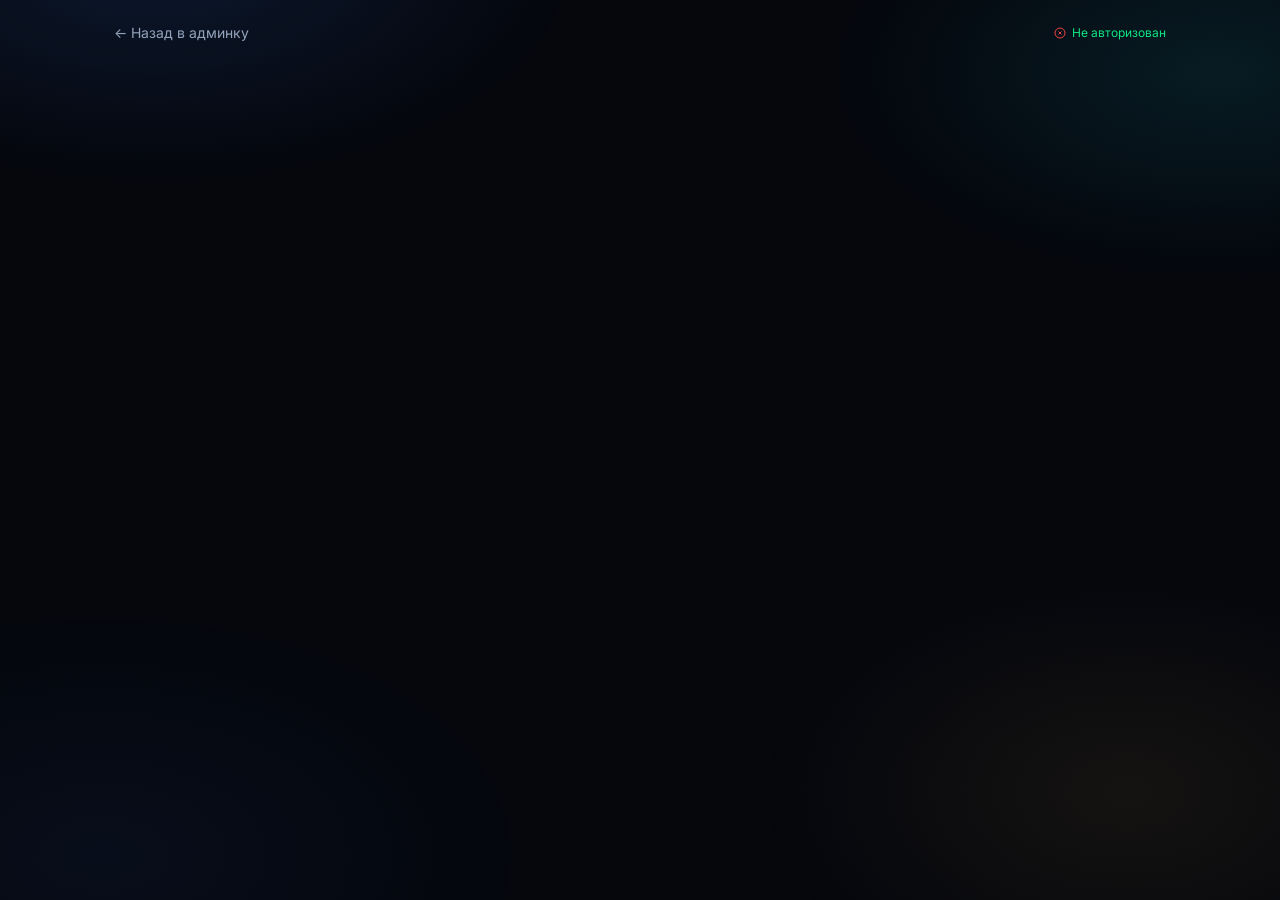
<file: admin-tickets.html>
<!DOCTYPE html>
<html lang="ru">
<head>
    <meta charset="UTF-8">
    <meta name="viewport" content="width=device-width, initial-scale=1.0">
    <title>Тикеты — Админка</title>
    <link rel="stylesheet" href="/css/style.css">
    <style>
        body { min-height: 100vh; background: var(--bg-primary); }
        .admin-panel { max-width: 1100px; margin: 0 auto; padding: 24px; position: relative; z-index: 1; }
        .admin-header { display: flex; align-items: center; justify-content: space-between; margin-bottom: 24px; flex-wrap: wrap; gap: 10px; }
        .admin-back { color: var(--text-secondary); text-decoration: none; font-size: 14px; transition: color 0.2s; display: flex; align-items: center; gap: 6px; }
        .admin-back:hover { color: var(--accent); }
        .admin-status { font-size: 12px; color: var(--success); display: flex; align-items: center; gap: 6px; }
        .ticket-filters { display: flex; gap: 6px; flex-wrap: wrap; margin-bottom: 16px; }
        .ticket-filter { padding: 6px 12px; font-size: 12px; font-weight: 600; color: var(--text-secondary); background: rgba(255,255,255,0.04); border: 1px solid var(--glass-border); border-radius: 999px; cursor: pointer; font-family: var(--font); transition: all 0.2s; }
        .ticket-filter:hover { border-color: var(--accent); }
        .ticket-filter.active { background: rgba(59,130,246,0.15); border-color: var(--accent); color: var(--accent); }
        .ticket-card { background: var(--bg-card); border: 1px solid var(--glass-border); border-radius: var(--radius-lg); padding: 16px; margin-bottom: 12px; cursor: pointer; transition: all 0.2s; }
        .ticket-card:hover { border-color: var(--accent); box-shadow: var(--shadow-md); transform: translateY(-1px); }
        .ticket-card-top { display: flex; align-items: center; gap: 10px; margin-bottom: 6px; flex-wrap: wrap; }
        .ticket-num { font-weight: 800; font-size: 15px; color: var(--accent); }
        .ticket-status { font-size: 11px; font-weight: 700; padding: 2px 8px; border-radius: 999px; }
        .status-open { background: rgba(59,130,246,0.15); color: #6AB0FF; }
        .status-answered { background: rgba(255,228,77,0.15); color: #FFE44D; }
        .status-closed { background: rgba(0,255,136,0.12); color: #00FF88; }
        .status-rejected { background: rgba(239,68,68,0.15); color: #EF4444; }
        .ticket-subject { font-size: 14px; font-weight: 600; color: var(--text-primary); margin-bottom: 4px; }
        .ticket-meta { font-size: 12px; color: var(--text-secondary); display: flex; gap: 14px; flex-wrap: wrap; }
        .ticket-empty { text-align: center; color: var(--text-muted); padding: 40px 0; font-size: 14px; }
        .modal-overlay { align-items: center; justify-content: center; }
        .modal-overlay > div { width: 100%; max-width: 620px; max-height: 85vh; overflow-y: auto; }
        .thread { display: flex; flex-direction: column; gap: 10px; margin: 14px 0; }
        .msg { padding: 10px 14px; border-radius: 14px; font-size: 13px; line-height: 1.5; max-width: 88%; white-space: pre-wrap; word-break: break-word; }
        .msg.user { background: rgba(59,130,246,0.12); border: 1px solid rgba(59,130,246,0.25); align-self: flex-end; }
        .msg.admin { background: rgba(0,255,136,0.08); border: 1px solid rgba(0,255,136,0.2); align-self: flex-start; }
        .msg .msg-meta { font-size: 10px; color: var(--text-muted); margin-top: 4px; text-align: right; }
        .msg-admin { color: #00FF88; font-weight: 700; font-size: 11px; margin-bottom: 4px; }
        .msg-user { color: #6AB0FF; font-weight: 700; font-size: 11px; margin-bottom: 4px; }
        .reply-row { display: flex; gap: 8px; flex-wrap: wrap; align-items: center; }
        @media (max-width: 640px) { .admin-panel { padding: 14px 12px; } .msg { max-width: 95%; } }
    </style>
</head>
<body>
<svg xmlns="http://www.w3.org/2000/svg" style="display:none">
  <symbol id="icon-check" viewBox="0 0 24 24" fill="none" stroke="#00FF88" stroke-width="2" stroke-linecap="round" stroke-linejoin="round"><polyline points="20 6 9 17 4 12"/></symbol>
  <symbol id="icon-ticket" viewBox="0 0 24 24" fill="none" stroke="#6AB0FF" stroke-width="1.5" stroke-linecap="round" stroke-linejoin="round"><path d="M2 9a3 3 0 0 1 0 6v2a2 2 0 0 0 2 2h16a2 2 0 0 0 2-2v-2a3 3 0 0 1 0-6V7a2 2 0 0 0-2-2H4a2 2 0 0 0-2 2z"/><path d="M13 5l-2 14"/></symbol>
  <symbol id="icon-send" viewBox="0 0 24 24" fill="none" stroke="#6AB0FF" stroke-width="1.5" stroke-linecap="round" stroke-linejoin="round"><line x1="22" y1="2" x2="11" y2="13"/><polygon points="22 2 15 22 11 13 2 9 22 2"/></symbol>
</svg>
<div id="toast-container" class="toast-container"></div>
<canvas id="particle-canvas" style="position:fixed;top:0;left:0;width:100%;height:100%;pointer-events:none;z-index:0;"></canvas>

<div class="admin-panel">
    <div class="admin-header">
        <a class="admin-back" href="/admin.html">← Назад в админку</a>
        <div style="display:flex;align-items:center;gap:12px;">
            <span class="admin-status" id="admin-status">Проверка доступа...</span>
        </div>
    </div>

    <div class="admin-section" id="admin-content" style="display:none;">
        <div class="admin-section-title"><svg class="icon" viewBox="0 0 24 24"><use href="#icon-ticket"/></svg> Тикеты поддержки</div>
        <div class="ticket-filters" id="ticket-filters"></div>
        <div id="tickets-list"><div class="ticket-empty">Загрузка...</div></div>
    </div>

    <div class="modal-overlay" id="ticket-modal" style="display:none;">
        <div class="chart-box">
            <div style="display:flex;justify-content:space-between;align-items:flex-start;gap:10px;">
                <div>
                    <div style="font-size:18px;font-weight:800;" id="m-num"></div>
                    <div style="font-size:12px;color:var(--text-secondary);margin-top:2px;" id="m-meta"></div>
                </div>
                <span class="ticket-status" id="m-status"></span>
            </div>
            <div style="font-size:14px;font-weight:600;color:var(--text-primary);margin-top:10px;" id="m-subject"></div>
            <div class="thread" id="m-thread"></div>
            <textarea class="admin-input" id="m-reply" rows="3" placeholder="Ответ пользователю..." style="width:100%;margin-bottom:10px;"></textarea>
            <div class="reply-row">
                <button class="admin-btn success" id="m-send">✉️ Ответить</button>
                <button class="admin-btn warning" id="m-close">Закрыть</button>
                <button class="admin-btn danger" id="m-reject">Отклонить</button>
                <button class="admin-btn" id="m-close-modal" style="margin-left:auto;">Закрыть</button>
            </div>
        </div>
    </div>
</div>

<script src="/js/api.js"></script>
<script>
function toast(msg, type='info') {
    const c = document.getElementById('toast-container');
    if (!c) return;
    const t = document.createElement('div');
    t.className = `toast ${type}`;
    t.innerHTML = `<span>${msg}</span>`;
    c.appendChild(t);
    setTimeout(() => { t.style.opacity='0'; setTimeout(()=>t.remove(),300); }, 3000);
}
function esc(s) {
    return String(s == null ? '' : s).replace(/&/g, '&amp;').replace(/</g, '&lt;').replace(/>/g, '&gt;').replace(/"/g, '&quot;');
}
function fmt(ts) {
    if (!ts) return '—';
    const d = new Date(ts * 1000);
    return d.toLocaleDateString('ru-RU') + ' ' + d.toLocaleTimeString('ru-RU', { hour: '2-digit', minute: '2-digit' });
}

let allTickets = [];
let statusFilter = 'all';
let categories = {};

function statusClass(s) { return 'status-' + s; }

function renderFilters() {
    const counts = { all: allTickets.length };
    allTickets.forEach(t => { counts[t.status] = (counts[t.status] || 0) + 1; });
    const order = ['all', 'open', 'answered', 'closed', 'rejected'];
    const labels = { all: 'Все', open: 'Открыт', answered: 'Отвечен', closed: 'Закрыт', rejected: 'Отклонён' };
    const el = document.getElementById('ticket-filters');
    el.innerHTML = order.map(f => `
        <button class="ticket-filter ${f === statusFilter ? 'active' : ''}" data-f="${f}">${labels[f]} (${counts[f] || 0})</button>
    `).join('');
    el.querySelectorAll('.ticket-filter').forEach(b => {
        b.onclick = () => { statusFilter = b.dataset.f; renderFilters(); renderList(); };
    });
}

function renderList() {
    const list = document.getElementById('tickets-list');
    const tickets = allTickets.filter(t => statusFilter === 'all' || t.status === statusFilter);
    if (!tickets.length) {
        list.innerHTML = '<div class="ticket-empty">Тикетов нет</div>';
        return;
    }
    list.innerHTML = tickets.map(t => `
        <div class="ticket-card" data-num="${t.number}">
            <div class="ticket-card-top">
                <span class="ticket-num">#${t.number}</span>
                <span class="ticket-status ${statusClass(t.status)}">${esc(t.status_label || t.status)}</span>
                <span style="font-size:11px;color:var(--text-muted);margin-left:auto;">${fmt(t.updated_at)}</span>
            </div>
            <div class="ticket-subject">${esc(t.subject || '')}</div>
            <div class="ticket-meta">
                <span>👤 ${esc(t.user_name || t.user_id)}</span>
                <span>📂 ${esc(t.category_label || '')}</span>
                <span>💬 ${(t.history || []).length} сообщений</span>
            </div>
        </div>
    `).join('');
    list.querySelectorAll('.ticket-card').forEach(c => {
        c.onclick = () => openTicket(parseInt(c.dataset.num));
    });
}

function renderThread(ticket) {
    const thread = document.getElementById('m-thread');
    const history = ticket.history || [];
    if (!history.length) {
        thread.innerHTML = '<div style="color:var(--text-muted);font-size:13px;">Сообщений нет</div>';
        return;
    }
    thread.innerHTML = history.map(m => {
        const isAdmin = m.actor === 'admin';
        return `
            <div class="msg ${isAdmin ? 'admin' : 'user'}">
                <div class="${isAdmin ? 'msg-admin' : 'msg-user'}">${isAdmin ? 'Администратор' : 'Пользователь'}</div>
                ${esc(m.text)}
                <div class="msg-meta">${fmt(m.at)}</div>
            </div>
        `;
    }).join('');
}

function openTicket(number) {
    const ticket = allTickets.find(t => t.number === number);
    if (!ticket) return;
    document.getElementById('m-num').textContent = 'Тикет #' + ticket.number;
    document.getElementById('m-meta').textContent =
        `${esc(ticket.user_name || ticket.user_id)} · ${esc(ticket.category_label || '')} · создан ${fmt(ticket.created_at)}`;
    const st = document.getElementById('m-status');
    st.className = 'ticket-status ' + statusClass(ticket.status);
    st.textContent = ticket.status_label || ticket.status;
    document.getElementById('m-subject').textContent = ticket.subject || '';
    renderThread(ticket);
    document.getElementById('m-reply').value = '';
    document.getElementById('ticket-modal').style.display = 'flex';
}

function closeModal() { document.getElementById('ticket-modal').style.display = 'none'; }

async function loadTickets() {
    const res = await API.post('/api/admin/tickets', { status: '' });
    if (res.error) { toast('Ошибка загрузки: ' + (res.error || 'неизвестно'), 'error'); return; }
    allTickets = res.tickets || [];
    categories = res.categories || {};
    renderFilters();
    renderList();
    const qs = new URLSearchParams(location.search).get('ticket');
    if (qs && allTickets.some(t => String(t.number) === qs)) openTicket(parseInt(qs));
}

async function init() {
    // Read token from URL if provided (passed from admin.html)
    const urlToken = new URLSearchParams(location.search).get('token');
    if (urlToken && !localStorage.getItem('session_token')) {
        localStorage.setItem('session_token', urlToken);
    }
    API.init();
    const token = API.getToken();
    if (!token) {
        document.getElementById('admin-status').innerHTML = '<svg class="icon" viewBox="0 0 24 24" fill="none" stroke="#EF4444" stroke-width="2"><circle cx="12" cy="12" r="10"/><line x1="15" y1="9" x2="9" y2="15"/><line x1="9" y1="9" x2="15" y2="15"/></svg> Не авторизован';
        return;
    }
    const check = await API.adminCheck();
    if (check.error || !check.is_admin) {
        document.getElementById('admin-status').innerHTML = '<svg class="icon" viewBox="0 0 24 24" fill="none" stroke="#EF4444" stroke-width="2"><circle cx="12" cy="12" r="10"/><line x1="15" y1="9" x2="9" y2="15"/><line x1="9" y1="9" x2="15" y2="15"/></svg> Доступ запрещён';
        return;
    }
    document.getElementById('admin-status').innerHTML = '<svg class="icon" viewBox="0 0 24 24"><use href="#icon-check"/></svg> Доступ разрешён';
    document.getElementById('admin-content').style.display = 'block';

    document.getElementById('m-send').onclick = async () => {
        const number = parseInt(document.getElementById('m-num').textContent.replace(/\D/g, ''));
        const message = document.getElementById('m-reply').value.trim();
        if (!message) { toast('Введите текст ответа', 'error'); return; }
        const res = await API.post('/api/admin/tickets_reply', { number, message });
        if (res.error) { toast('Ошибка: ' + res.error, 'error'); return; }
        toast('Ответ отправлен', 'success');
        await loadTickets();
        openTicket(number);
    };
    document.getElementById('m-close').onclick = async () => {
        const number = parseInt(document.getElementById('m-num').textContent.replace(/\D/g, ''));
        const res = await API.post('/api/admin/tickets_status', { number, status: 'closed' });
        if (res.error) { toast('Ошибка: ' + res.error, 'error'); return; }
        toast('Тикет закрыт', 'success');
        closeModal();
        await loadTickets();
    };
    document.getElementById('m-reject').onclick = async () => {
        const number = parseInt(document.getElementById('m-num').textContent.replace(/\D/g, ''));
        const res = await API.post('/api/admin/tickets_status', { number, status: 'rejected' });
        if (res.error) { toast('Ошибка: ' + res.error, 'error'); return; }
        toast('Тикет отклонён', 'success');
        closeModal();
        await loadTickets();
    };
    document.getElementById('m-close-modal').onclick = closeModal;
    document.getElementById('ticket-modal').addEventListener('click', (e) => {
        if (e.target === document.getElementById('ticket-modal')) closeModal();
    });

    await loadTickets();
}

document.addEventListener('DOMContentLoaded', init);
</script>
</body>
</html>
</file>
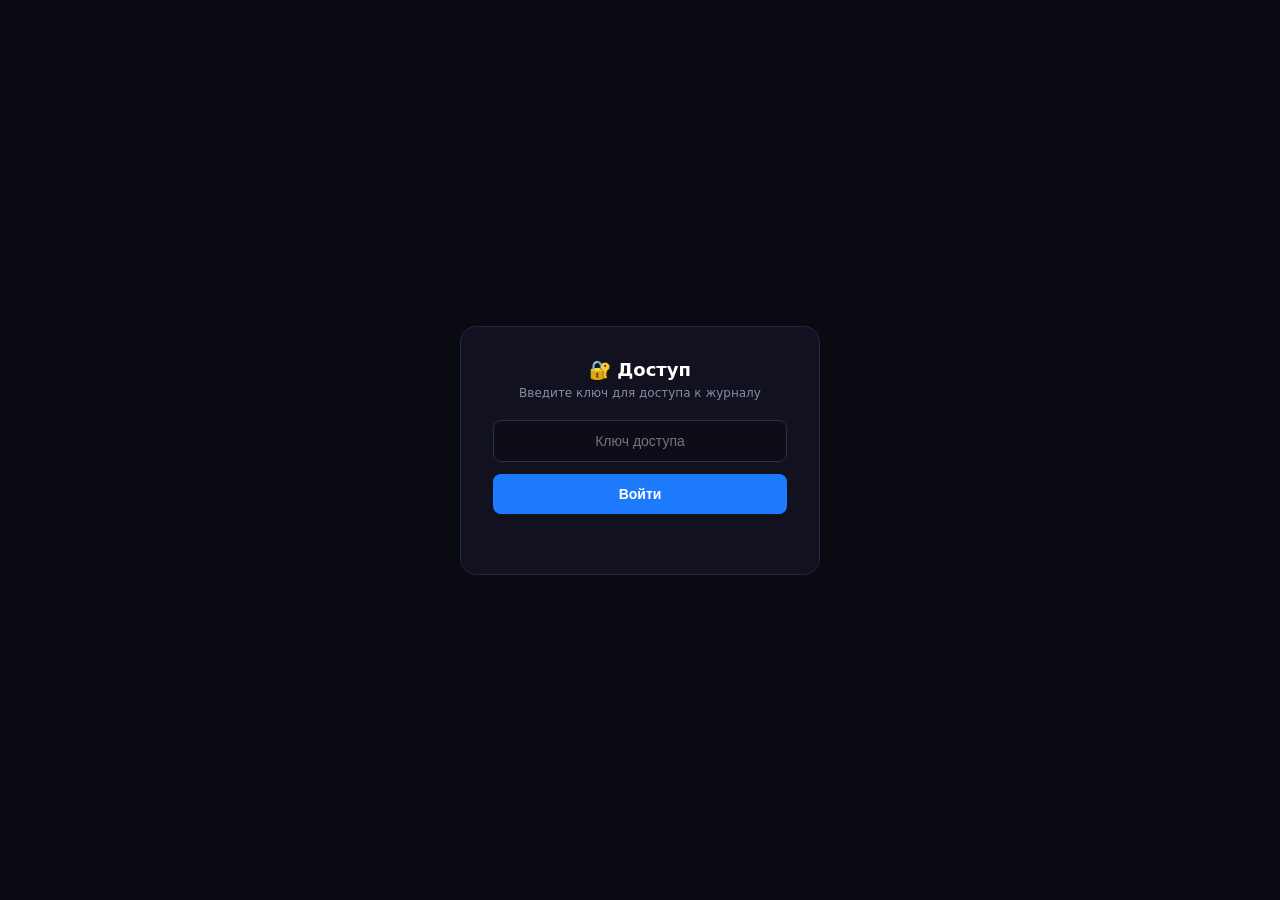
<file: logs.html>
<!DOCTYPE html>
<html lang="ru">
<head>
<meta charset="UTF-8">
<meta name="viewport" content="width=device-width, initial-scale=1.0">
<title>Журнал событий</title>
<style>
    * { margin: 0; padding: 0; box-sizing: border-box; }
    body {
        font-family: 'Segoe UI', system-ui, sans-serif;
        background: #0a0a12;
        color: #d6d6e6;
        min-height: 100vh;
    }
    .gate {
        min-height: 100vh; display: flex; align-items: center; justify-content: center; padding: 20px;
    }
    .gate-box {
        background: #11111f; border: 1px solid #26263f; border-radius: 16px;
        padding: 32px; max-width: 360px; width: 100%; text-align: center;
    }
    .gate-box h2 { font-size: 18px; margin-bottom: 6px; color: #fff; }
    .gate-box p { font-size: 12px; color: #8a8aa5; margin-bottom: 20px; }
    .gate-box input {
        width: 100%; padding: 12px; border-radius: 8px; border: 1px solid #2e2e4a;
        background: #0d0d18; color: #e6e6ef; font-size: 14px; margin-bottom: 12px; text-align: center;
    }
    .gate-box button {
        width: 100%; padding: 12px; border: none; border-radius: 8px; cursor: pointer;
        background: #1d7afc; color: #fff; font-size: 14px; font-weight: 700;
    }
    .gate-err { color: #ff5c5c; font-size: 12px; margin-top: 10px; min-height: 18px; }

    .header {
        display: flex; align-items: center; gap: 8px; padding: 8px 12px;
        background: #0f0f1c; border-bottom: 1px solid #20203a;
        position: sticky; top: 0; z-index: 10;
    }
    .header h1 { font-size: 13px; font-weight: 800; flex: 1; }
    .header select, .header button {
        background: #171728; color: #e6e6ef; border: 1px solid #2a2a44; border-radius: 6px;
        padding: 4px 8px; font-size: 12px; cursor: pointer;
    }
    .toolbar {
        display: flex; gap: 8px; padding: 6px 12px; background: #0d0d18;
        border-bottom: 1px solid #1d1d2e; flex-wrap: wrap; align-items: center;
    }
    .toolbar input[type=text] {
        flex: 1; min-width: 160px; background: #10101e; border: 1px solid #26263f;
        color: #e6e6ef; border-radius: 6px; padding: 5px 8px; font-size: 12px;
    }
    #logs {
        padding: 8px 12px; font-family: Consolas, 'Courier New', monospace;
        font-size: 12px; line-height: 1.55;
    }
    .log-line { display: flex; gap: 8px; border-bottom: 1px solid #14141f; padding: 2px 0; word-break: break-word; }
    .log-time { color: #5c5c76; flex-shrink: 0; }
    .log-who { color: #3fb6ff; flex-shrink: 0; }
    .log-action { color: #7c5cff; flex-shrink: 0; font-weight: 700; }
    .log-detail { flex: 1; color: #d6d6e6; }
    .empty { color: #5c5c76; text-align: center; padding: 40px 0; font-size: 13px; }
    .footer {
        display: flex; justify-content: space-between; align-items: center;
        padding: 6px 12px; background: #0f0f1c; border-top: 1px solid #20203a;
        font-size: 11px; color: #5c5c76; position: sticky; bottom: 0;
    }
    #summary { color: #e6e6ef; }
</style>
</head>
<body>

<div id="gateView" class="gate">
    <div class="gate-box">
        <h2>🔐 Доступ</h2>
        <p>Введите ключ для доступа к журналу</p>
        <input id="keyInput" type="password" placeholder="Ключ доступа" autocomplete="off" onkeydown="if(event.key==='Enter')submitKey()">
        <button onclick="submitKey()">Войти</button>
        <div id="gateErr" class="gate-err"></div>
    </div>
</div>

<div id="appView" style="display:none;">
    <div class="header">
        <h1>📋 Журнал событий</h1>
        <select id="daySel" onchange="loadDay(this.value)"><option value="">— Выберите день —</option></select>
        <button onclick="logout()">Выйти</button>
    </div>
    <div class="toolbar">
        <label><input type="checkbox" id="searchMode" onchange="applyFilter()"> Поиск</label>
        <input type="text" id="searchInput" placeholder="Фильтр (кто/что/детали)" oninput="applyFilter()" style="display:none;">
    </div>
    <div id="logs"><div class="empty">Выберите день, чтобы загрузить записи.<br>Журналы хранятся за каждый день отдельно.</div></div>
    <div class="footer"><span id="count">0</span><span id="summary"></span></div>
</div>

<script>
    const LS = 'logs_token';
    const $ = (id) => document.getElementById(id);

    async function apiPost(path, payload) {
        const token = localStorage.getItem(LS) || '';
        const res = await fetch(path, {
            method: 'POST',
            headers: { 'Content-Type': 'application/json' },
            body: JSON.stringify(Object.assign({ token: token }, payload || {}))
        });
        let j = {};
        try { j = await res.json(); } catch (e) {}
        return { status: res.status, data: j };
    }

    let currentCount = 0;
    let stateLines = [];
    let currentFile = null;
    let liveTimer = null;

    async function init() {
        if (!localStorage.getItem(LS)) { showGate(); return; }
        const r = await apiPost('/api/logs/list', {});
        if (r.status === 200 && r.data.files) {
            showApp();
            renderDays(r.data.files, r.data.files.length ? r.data.files[0].name : '');
        } else {
            localStorage.removeItem(LS);
            showGate();
        }
    }

    function showGate() { $('gateView').style.display = 'flex'; $('appView').style.display = 'none'; }
    function showApp() { $('gateView').style.display = 'none'; $('appView').style.display = 'block'; startLive(); }

    async function submitKey() {
        const key = $('keyInput').value.trim();
        $('gateErr').textContent = '';
        if (!key) { $('gateErr').textContent = 'Введите ключ'; return; }
        const r = await apiPost('/api/logs/auth', { key: key });
        if (r.status === 200 && r.data.token) {
            localStorage.setItem(LS, r.data.token);
            await init();
        } else {
            $('gateErr').textContent = (r.data && r.data.error) || 'Неверный ключ';
        }
    }

    function renderDays(files, selected) {
        const sel = $('daySel');
        sel.innerHTML = '<option value="">— Выберите день —</option>';
        if (!files || !files.length) {
            const o = document.createElement('option');
            o.value = ''; o.textContent = 'Нет записей';
            sel.appendChild(o);
            return;
        }
        const selMap = {};
        files.forEach(f => {
            const o = document.createElement('option');
            o.value = f.name;
            o.textContent = f.name.replace('audit-', '').replace('.jsonl', '') + ' (' + f.count + ')';
            sel.appendChild(o);
        });
        if (selected) { sel.value = selected; loadDay(selected); }
    }

    async function loadDay(name) {
        if (!name) return;
        currentFile = name;
        await fetchAndRender();
    }

    async function fetchAndRender() {
        if (!currentFile) return;
        const r = await apiPost('/api/logs/read', { file: currentFile });
        if (r.status === 403) { localStorage.removeItem(LS); showGate(); return; }
        if (r.status !== 200) {
            $('logs').innerHTML = '<div class="empty">' + ((r.data && r.data.error) || 'Ошибка загрузки') + '</div>';
            return;
        }
        const lines = r.data.lines || [];
        stateLines = lines;
        $('summary').textContent = 'Записей в файле: ' + lines.length;
        renderLines();
    }

    async function poll() {
        if (document.hidden || !currentFile) return;
        if (!localStorage.getItem(LS)) { showGate(); return; }
        try { await fetchAndRender(); } catch (e) {}
    }

    function startLive() {
        if (liveTimer) clearInterval(liveTimer);
        liveTimer = setInterval(poll, 4000);
    }

    function esc(s) {
        s = String(s == null ? '' : s);
        return s.replace(/</g, '&lt;').replace(/>/g, '&gt;').replace(/&/g, '&amp;');
    }

    function applyFilter() {
        if (!stateLines.length) return;
        renderLines();
    }

    function renderLines() {
        const stick = (window.innerHeight + window.scrollY) >= (document.body.scrollHeight - 150);
        const box = $('logs');
        box.innerHTML = '';
        const q = $('searchInput').value.trim().toLowerCase();
        const searchMode = $('searchMode').checked;
        let visible = 0;
        stateLines.forEach(it => {
            if (searchMode && q) {
                const hay = [it.who, it.action, it.detail, it.ts].join(' ').toLowerCase();
                if (hay.indexOf(q) === -1) return;
            }
            visible++;
            const div = document.createElement('div');
            div.className = 'log-line';
            div.innerHTML = `<span class="log-time">${esc(it.ts)}</span>` +
                `<span class="log-who">${esc(it.who_name || it.who)}</span>` +
                `<span class="log-action">${esc(it.action)}</span>` +
                `<span class="log-detail">${esc(it.detail)}</span>`;
            box.appendChild(div);
        });
        $('count').textContent = 'Видно: ' + visible + ' / ' + stateLines.length;
        if (box.children.length === 0) {
            box.innerHTML = '<div class="empty">Ничего не найдено</div>';
        }
        if (stick) window.scrollTo(0, document.body.scrollHeight);
    }

    function logout() {
        if (liveTimer) clearInterval(liveTimer);
        currentFile = null;
        localStorage.removeItem(LS);
        location.reload();
    }

    init();
</script>
</body>
</html>
</file>
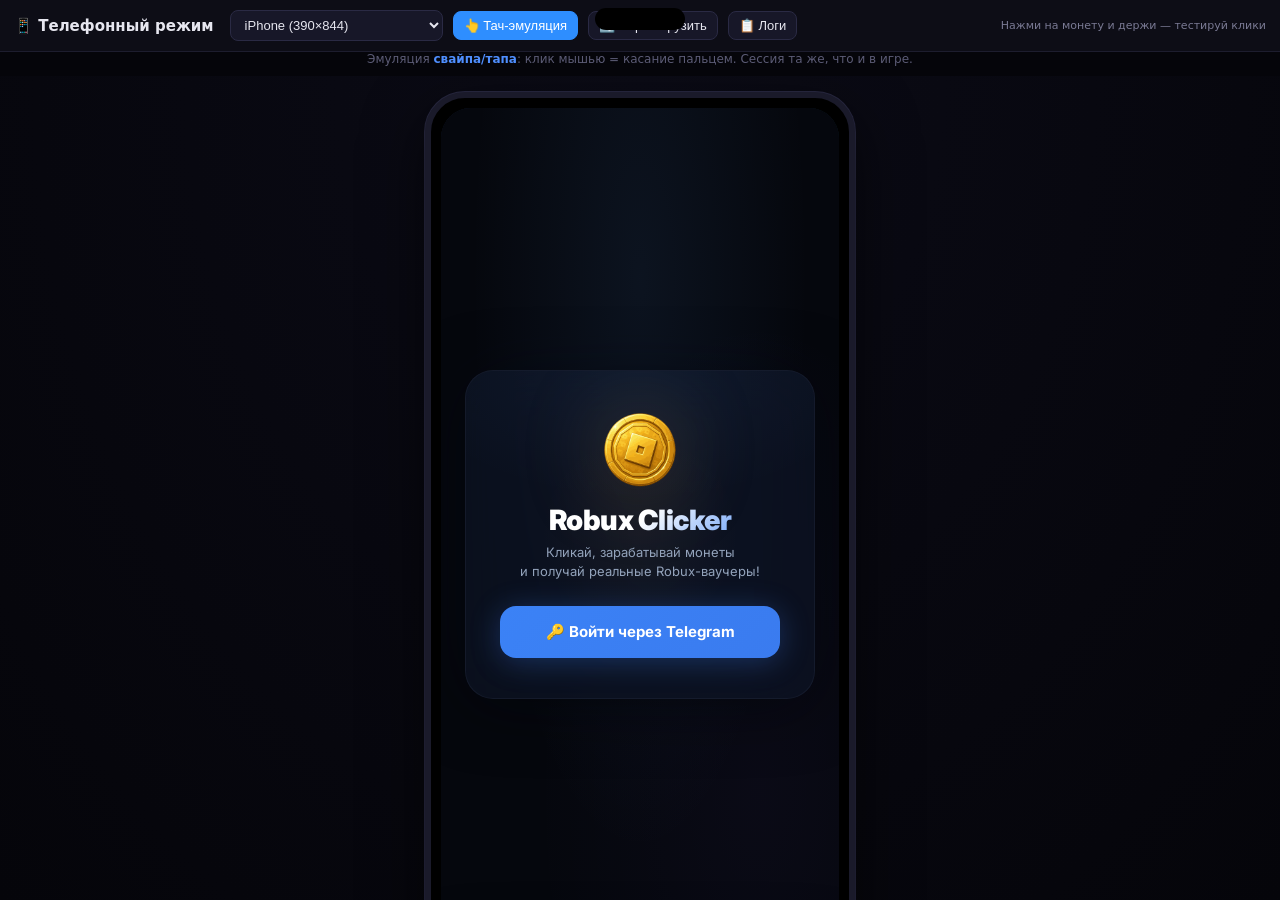
<file: mobile-test.html>
<!DOCTYPE html>
<html lang="ru">
<head>
<meta charset="UTF-8">
<meta name="viewport" content="width=device-width, initial-scale=1.0">
<title>Тест в телефоне</title>
<style>
    * { margin: 0; padding: 0; box-sizing: border-box; }
    body {
        font-family: 'Segoe UI', system-ui, sans-serif;
        background: #05050a;
        color: #e6e6ef;
        height: 100vh;
        display: flex;
        flex-direction: column;
        overflow: hidden;
    }
    .toolbar {
        display: flex;
        align-items: center;
        gap: 10px;
        padding: 10px 14px;
        background: #0d0d16;
        border-bottom: 1px solid #1d1d2e;
        flex-wrap: wrap;
    }
    .toolbar h1 { font-size: 15px; font-weight: 800; margin-right: 6px; white-space: nowrap; }
    .toolbar select, .toolbar button {
        background: #171728;
        color: #e6e6ef;
        border: 1px solid #2a2a44;
        border-radius: 8px;
        padding: 6px 10px;
        font-size: 13px;
        cursor: pointer;
    }
    .toolbar button:hover { border-color: #4f8fff; }
    .toolbar button.active { background: #2E8EFF; border-color: #2E8EFF; color: #fff; }
    .toolbar .hint { font-size: 11px; color: #7a7a94; margin-left: auto; white-space: nowrap; }
    .stage {
        flex: 1;
        display: flex;
        align-items: flex-start;
        justify-content: center;
        padding: 16px;
        background: radial-gradient(ellipse at top, #0b0b16, #05050a);
        overflow: auto;
    }
    .phone {
        background: #000;
        border-radius: 40px;
        border: 6px solid #1a1a2a;
        box-shadow: 0 20px 60px rgba(0,0,0,.6), 0 0 0 1px #2a2a44;
        padding: 10px;
        transition: width .3s ease, height .3s ease;
    }
    .phone .screen {
        width: 100%;
        height: 100%;
        border-radius: 30px;
        overflow: hidden;
        background: #0B0B10;
        position: relative;
    }
    .phone .screen iframe {
        width: 100%;
        height: 100%;
        border: 0;
        display: block;
        pointer-events: auto;
    }
    .phone .screen.touch-emulated { cursor: pointer; }
    .notch {
        position: absolute; top: 8px; left: 50%; transform: translateX(-50%);
        width: 90px; height: 22px; background: #000; border-radius: 12px; z-index: 5;
        pointer-events: none;
    }
    .status { font-size: 12px; color: #5c5c76; padding: 0 14px 10px; text-align: center; }
    .status b { color: #4f8fff; }
</style>
</head>
<body>
    <div class="toolbar">
        <h1>📱 Телефонный режим</h1>
        <select id="device">
            <option value="390x844">iPhone (390×844)</option>
            <option value="412x915">Android (412×915)</option>
            <option value="360x800">Маленький (360×800)</option>
            <option value="320x640">Очень маленький (320×640)</option>
            <option value="768x1024">Планшет (768×1024)</option>
        </select>
        <button id="touchMode" class="active">👆 Тач-эмуляция</button>
        <button id="reload">🔄 Перезагрузить</button>
        <button id="openLogs">📋 Логи</button>
        <span class="hint">Нажми на монету и держи — тестируй клики</span>
    </div>

    <div class="status">Эмуляция <b>свайпа/тапа</b>: клик мышью = касание пальцем. Сессия та же, что и в игре.</div>

    <div class="stage">
        <div class="phone" id="phone">
            <div class="notch"></div>
            <div class="screen" id="screen">
                <iframe id="frame" src="/"></iframe>
            </div>
        </div>
    </div>

    <script>
        const phone = document.getElementById('phone');
        const screen = document.getElementById('screen');
        const frame = document.getElementById('frame');
        const device = document.getElementById('device');
        const touchBtn = document.getElementById('touchMode');
        const reloadBtn = document.getElementById('reload');
        const openLogsBtn = document.getElementById('openLogs');

        function applySize() {
            const [w, h] = device.value.split('x').map(Number);
            phone.style.width = (w + 40) + 'px';
            phone.style.height = (h + 40) + 'px';
        }
        applySize();
        device.addEventListener('change', applySize);

        // Touch emulation: forward pointer events into the iframe as touch events
        // so mobile-only handlers (touchstart, preventDefault, hold) work on PC.
        let touchModeOn = true;
        function setTouchMode(on) {
            touchModeOn = on;
            touchBtn.classList.toggle('active', on);
            screen.classList.toggle('touch-emulated', on);
        }
        touchBtn.addEventListener('click', () => setTouchMode(!touchModeOn));

        function makeTouch(e, type) {
            const rect = frame.getBoundingClientRect();
            const x = e.clientX - rect.left;
            const y = e.clientY - rect.top;
            const touch = new Touch({
                identifier: Date.now(),
                target: frame.contentDocument.elementFromPoint(x, y) || frame.contentDocument.body,
                clientX: e.clientX, clientY: e.clientY,
                screenX: e.screenX, screenY: e.screenY,
                pageX: e.pageX, pageY: e.pageY
            });
            return new TouchEvent(type, {
                touches: type === 'touchend' ? [] : [touch],
                targetTouches: type === 'touchend' ? [] : [touch],
                changedTouches: [touch],
                bubbles: true, cancelable: true
            });
        }

        if (touchModeOn) {
            let downId = null;
            screen.addEventListener('mousedown', (e) => {
                if (!touchModeOn || !frame.contentDocument) return;
                e.preventDefault();
                const te = makeTouch(e, 'touchstart');
                frame.contentDocument.dispatchEvent(te);
                downId = te.changedTouches[0].identifier;
            });
            screen.addEventListener('mouseup', (e) => {
                if (!touchModeOn || !frame.contentDocument || downId === null) return;
                const te = makeTouch(e, 'touchend');
                frame.contentDocument.dispatchEvent(te);
                downId = null;
            });
            screen.addEventListener('mouseleave', (e) => {
                if (!touchModeOn || !frame.contentDocument || downId === null) return;
                const te = makeTouch(e, 'touchend');
                frame.contentDocument.dispatchEvent(te);
                downId = null;
            });
        }

        reloadBtn.addEventListener('click', () => frame.src = frame.src);
        openLogsBtn.addEventListener('click', () => {
            window.open('/logs.html', 'logs', 'width=560,height=640');
        });
    </script>
</body>
</html>
</file>
<file: css/style.css>
@import url('https://fonts.googleapis.com/css2?family=Inter:wght@300;400;500;600;700;800;900&display=swap');

:root {
    /* Surfaces — deep blue-black */
    --bg-primary: #05070D;
    --bg-secondary: #0A0E17;
    --bg-card: #0F1522;
    --bg-card-hover: #162030;
    --glass-bg: rgba(13, 18, 30, 0.78);
    --glass-bg-hover: rgba(20, 30, 48, 0.9);
    --glass-border: rgba(255,255,255,0.07);
    --glass-border-hover: rgba(120, 170, 255, 0.4);
    --glass-inner: inset 0 1px 0 rgba(255,255,255,0.05), inset 0 0 0 1px rgba(255,255,255,0.015);

    /* Brand — electric blue */
    --accent: #3B82F6;
    --accent-hover: #60A5FA;
    --accent-soft: #93C5FD;
    --accent-dim: rgba(59, 130, 246, 0.1);
    --accent-glow: rgba(59, 130, 246, 0.08);
    --grad-accent: linear-gradient(135deg, #3B82F6, #6A5CF7);
    --grad-accent-soft: linear-gradient(135deg, rgba(59,130,246,0.18), rgba(106,92,247,0.12));

    /* Click (orange accent used by clicker/muscle) */
    --click: #FB923C;

    /* Gold */
    --gold: #F5C451;
    --gold-hover: #FFD98A;
    --gold-dim: rgba(245, 196, 81, 0.12);
    --gold-glow: rgba(245, 196, 81, 0.22);
    --grad-gold: linear-gradient(135deg, #FFE08A, #E8912F);

    /* Spectrum */
    --purple: #8B5CF6;
    --green: #10B981;
    --yellow: #EAB308;
    --cyan: #22D3EE;
    --pink: #F472B6;

    /* Text */
    --text-primary: #EDF2FA;
    --text-secondary: #93A3BB;
    --text-muted: #5A6A85;

    /* Status */
    --success: #10E584;
    --warning: #F5B50A;
    --danger: #FF5A6C;

    /* Radius — soft, premium */
    --radius-sm: 12px;
    --radius-md: 16px;
    --radius-lg: 20px;
    --radius-xl: 24px;
    --radius-2xl: 30px;

    /* Shadows & Glows */
    --shadow-sm: 0 2px 16px rgba(0,0,0,0.4);
    --shadow-md: 0 8px 28px rgba(0,0,0,0.5);
    --shadow-lg: 0 16px 56px rgba(0,0,0,0.6);
    --shadow-inner: inset 0 1px 0 rgba(255,255,255,0.04);
    --glow-accent: 0 0 34px rgba(59,130,246,0.32);
    --glow-gold: 0 0 34px rgba(245,196,81,0.28);
    --glow-purple: 0 0 34px rgba(139,92,246,0.28);

    /* Motion */
    --ease-spring: cubic-bezier(0.34, 1.56, 0.64, 1);
    --ease-out: cubic-bezier(0.16, 1, 0.3, 1);
    --ease-snap: cubic-bezier(0.22, 1, 0.36, 1);

    /* Font */
    --font: 'Inter', -apple-system, BlinkMacSystemFont, 'Segoe UI', sans-serif;
}

* { margin: 0; padding: 0; box-sizing: border-box; -webkit-tap-highlight-color: transparent; }

html, body {
    font-family: var(--font);
    background: var(--bg-primary);
    color: var(--text-primary);
    min-height: 100vh;
    overflow-x: hidden;
    -webkit-font-smoothing: antialiased;
    text-rendering: optimizeLegibility;
}

/* Ambient animated background — sits under backgrounds, above body bg */
body::before {
    content: '';
    position: fixed;
    inset: 0;
    z-index: 0;
    pointer-events: none;
    background:
        radial-gradient(ellipse 55% 42% at 12% -5%, rgba(59,130,246,0.14), transparent 60%),
        radial-gradient(ellipse 50% 38% at 95% 8%, rgba(34,211,238,0.10), transparent 60%),
        radial-gradient(ellipse 48% 42% at 88% 88%, rgba(245,185,76,0.07), transparent 60%),
        radial-gradient(ellipse 55% 45% at 8% 95%, rgba(59,130,246,0.06), transparent 60%);
    animation: ambientDrift 24s ease-in-out infinite alternate;
    will-change: background-position;
}

@keyframes ambientDrift {
    0%   { background-position: 0% 0%, 0% 0%, 0% 0%, 0% 0%; }
    50%  { background-position: 8% 6%, -6% 4%, 4% -5%, -4% 6%; }
    100% { background-position: -6% -4%, 6% 8%, -5% 5%, 5% -6%; }
}

/* Mobile perf: animating background-position repaints the whole viewport
   every frame, which stutters badly on phones. Keep the ambient gradients
   but freeze them, and lighten the heavy backdrop blurs. */
@media (max-width: 768px) {
    body::before { animation: none; }
    .dock { backdrop-filter: blur(14px) saturate(150%); -webkit-backdrop-filter: blur(14px) saturate(150%); }
    .click-button { box-shadow: 0 0 0 10px rgba(59,130,246,0.03), 0 0 45px rgba(59,130,246,0.08), var(--shadow-lg), inset 0 1px 0 rgba(255,255,255,0.07), inset 0 -24px 48px rgba(0,0,0,0.45); }
    .coin-big-img { filter: drop-shadow(0 8px 20px rgba(0,0,0,0.5)) drop-shadow(0 0 30px rgba(255,215,0,0.3)); }
    /* Lightweight mobile: cap backdrop-blur so the page doesn't repaint the
       whole layer every frame, and stop the few remaining loop animations. */
    .app-shell, .glass, .header, .stat-card, .card, .admin-section,
    .more-sheet, .modal, .modal-content, [class*="sheet"] {
        backdrop-filter: none !important;
        -webkit-backdrop-filter: none !important;
    }
    .click-button::before { animation: none; }
    .click-button .click-glow-ring { display: none; }
    .card-shine, [class*="shine"] { animation: none !important; }
}

::selection { background: rgba(59,130,246,0.35); color: #fff; }

/* --- Particle Canvas --- */
#particle-canvas {
    position: fixed; top: 0; left: 0; width: 100%; height: 100%;
    pointer-events: none; z-index: 40;
}

::-webkit-scrollbar { width: 4px; height: 4px; }
::-webkit-scrollbar-track { background: transparent; }
::-webkit-scrollbar-thumb { background: rgba(120,170,255,0.25); border-radius: 4px; }
::-webkit-scrollbar-thumb:hover { background: rgba(120,170,255,0.4); }

/* --- App Shell --- */
.app-container {
    max-width: 560px;
    margin: 0 auto;
    min-height: 100vh;
    position: relative;
    z-index: 1;
    padding-bottom: 100px;
}

.screen {
    display: none;
    padding: 12px 16px 20px;
    animation: fadeSlide 0.45s var(--ease-out);
}

.screen.active { display: block; }

@keyframes fadeSlide {
    from { opacity: 0; transform: translateY(18px) scale(0.985); }
    to { opacity: 1; transform: translateY(0) scale(1); }
}

/* --- Glass Card --- */
.glass {
    background: var(--glass-bg);
    backdrop-filter: blur(24px);
    -webkit-backdrop-filter: blur(24px);
    border: 1px solid var(--glass-border);
    border-radius: var(--radius-lg);
    box-shadow: var(--shadow-sm), var(--glass-inner);
    transition: all 0.3s var(--ease-out);
}

.glass:hover {
    border-color: var(--glass-border-hover);
    box-shadow: var(--shadow-md), var(--glow-accent);
}

/* --- Loading Screen --- */
.loading-screen {
    position: fixed; inset: 0; z-index: 9999;
    display: flex; flex-direction: column;
    align-items: center; justify-content: center;
    background: var(--bg-primary);
    background-image: radial-gradient(ellipse at 50% 40%, rgba(96, 165, 250, 0.08), transparent 60%);
    transition: opacity 0.6s ease, visibility 0.6s;
}

.loading-screen.hidden { opacity: 0; visibility: hidden; pointer-events: none; }

.loading-glow {
    position: absolute; width: 300px; height: 300px;
    border-radius: 50%;
    background: radial-gradient(circle, rgba(96,165,250,0.12), transparent 70%);
    animation: glowPulse 3s ease-in-out infinite;
    pointer-events: none;
}

@keyframes glowPulse { 0%,100% { transform: scale(1); opacity: 0.6; } 50% { transform: scale(1.3); opacity: 1; } }

/* .loading-logo replaced by loading-logo-img above */

@keyframes logoFloat { 0%,100% { transform: translateY(0); } 50% { transform: translateY(-8px); } }
@keyframes spin { to { transform: rotate(360deg); } }

.loading-title {
    font-size: 28px; font-weight: 900; margin-bottom: 24px;
    letter-spacing: -0.5px;
    background: linear-gradient(135deg, #fff 40%, var(--accent), var(--purple));
    -webkit-background-clip: text; -webkit-text-fill-color: transparent;
}

.loading-bar-wrap {
    width: 240px; height: 3px;
    background: rgba(255,255,255,0.04);
    border-radius: 2px; overflow: hidden;
}

.loading-bar-fill {
    height: 100%; width: 30%;
    background: linear-gradient(90deg, var(--accent), var(--purple), var(--cyan));
    border-radius: 2px;
    animation: loadSlide 1.8s ease-in-out infinite;
    box-shadow: 0 0 20px rgba(96, 165, 250, 0.3);
}

@keyframes loadSlide {
    0% { transform: translateX(-100%); }
    100% { transform: translateX(400%); }
}

.loading-text {
    margin-top: 20px; font-size: 13px; color: var(--text-secondary);
    letter-spacing: 0.3px;
}

/* --- Auth Screen --- */
.auth-screen {
    display: none;
    align-items: center;
    justify-content: center;
    min-height: 100vh;
    padding: 24px;
    position: fixed; inset: 0; z-index: 100;
    background: var(--bg-primary);
    background-image: 
        radial-gradient(ellipse at 50% 20%, rgba(96, 165, 250, 0.08), transparent 60%),
        radial-gradient(ellipse at 80% 80%, rgba(139, 92, 246, 0.04), transparent 50%);
}

.auth-card {
    position: relative;
    background: rgba(14, 20, 38, 0.7);
    backdrop-filter: blur(28px);
    -webkit-backdrop-filter: blur(28px);
    border: 1px solid rgba(48, 58, 80, 0.25);
    border-radius: 28px;
    padding: 40px 28px 32px;
    max-width: 380px;
    width: 100%;
    text-align: center;
    overflow: hidden;
    box-shadow: 0 8px 60px rgba(0,0,0,0.5), 0 0 80px rgba(96, 165, 250, 0.04);
}

.auth-card-bg {
    position: absolute;
    top: -40%; left: -20%;
    width: 140%; height: 80%;
    background: radial-gradient(ellipse, rgba(96, 165, 250, 0.06), transparent 70%);
    pointer-events: none;
}

.auth-glow {
    position: absolute;
    top: 50%; left: 50%;
    width: 200px; height: 200px;
    transform: translate(-50%, -50%);
    background: radial-gradient(circle, rgba(214, 163, 93, 0.06) 0%, transparent 70%);
    pointer-events: none;
    animation: authGlow 4s ease-in-out infinite;
}

@keyframes authGlow {
    0%, 100% { opacity: 0.3; transform: translate(-50%, -50%) scale(1); }
    50% { opacity: 0.8; transform: translate(-50%, -50%) scale(1.2); }
}

.auth-logo-img {
    width: 80px; height: 80px;
    margin: 0 auto 12px;
    filter: drop-shadow(0 0 40px rgba(214, 163, 93, 0.25));
    animation: logoFloat 2.5s ease-in-out infinite;
    position: relative;
    display: block;
}

.loading-logo-img {
    width: 80px; height: 80px;
    margin-bottom: 12px;
    filter: drop-shadow(0 0 50px rgba(214, 163, 93, 0.3));
    animation: logoFloat 2s ease-in-out infinite;
}

.auth-title {
    font-size: 28px; font-weight: 900; margin-bottom: 6px;
    letter-spacing: -0.5px;
    background: linear-gradient(135deg, #fff 50%, var(--accent));
    -webkit-background-clip: text; -webkit-text-fill-color: transparent;
    position: relative;
}

.auth-desc {
    font-size: 13px; color: var(--text-secondary);
    margin-bottom: 24px; max-width: 300px;
    line-height: 1.5; margin-left: auto; margin-right: auto;
    position: relative;
}

.auth-telegram-wrap {
    display: flex;
    justify-content: center;
    margin-bottom: 8px;
    position: relative;
    min-height: 52px;
}

.auth-hint {
    font-size: 11px; color: var(--text-muted);
    margin-bottom: 20px;
    position: relative;
}

.auth-trigger-btn {
    padding: 14px 32px;
    border-radius: var(--radius-md);
    border: none;
    background: linear-gradient(135deg, var(--accent), #3a7bef);
    color: white;
    font-size: 15px; font-weight: 700;
    cursor: pointer; font-family: var(--font);
    transition: all 0.25s;
    box-shadow: 0 4px 30px rgba(59, 130, 246, 0.3);
    width: 100%;
    max-width: 280px;
}

.auth-trigger-btn:hover {
    transform: translateY(-2px);
    box-shadow: 0 6px 40px rgba(59, 130, 246, 0.4);
}

.auth-trigger-btn:active {
    transform: scale(0.96);
}

.auth-auto-msg {
    color: var(--text-secondary);
    font-size: 14px;
    font-weight: 600;
    letter-spacing: 0.3px;
    animation: pulse 1.4s ease-in-out infinite;
}

/* --- Subscription gate --- */
.gate-screen {
    display: none;
    align-items: center;
    justify-content: center;
    min-height: 100vh;
    padding: 24px;
    position: fixed; inset: 0; z-index: 110;
    background: var(--bg-primary);
    background-image:
        radial-gradient(ellipse at 50% 20%, rgba(139, 92, 246, 0.10), transparent 60%),
        radial-gradient(ellipse at 80% 80%, rgba(96, 165, 250, 0.04), transparent 50%);
}
.gate-card {
    position: relative;
    background: rgba(14, 20, 38, 0.75);
    backdrop-filter: blur(28px);
    -webkit-backdrop-filter: blur(28px);
    border: 1px solid rgba(168, 85, 247, 0.25);
    border-radius: 28px;
    padding: 36px 28px 28px;
    max-width: 380px;
    width: 100%;
    text-align: center;
    overflow: hidden;
    box-shadow: 0 8px 60px rgba(0,0,0,0.5), 0 0 80px rgba(139, 92, 246, 0.08);
}
.gate-glow {
    position: absolute;
    top: -40%;
    left: 50%;
    transform: translateX(-50%);
    width: 380px; height: 380px;
    background: radial-gradient(circle, rgba(168, 85, 247, 0.18), transparent 70%);
    pointer-events: none;
}
.gate-icon {
    position: relative;
    font-size: 46px;
    margin-bottom: 14px;
    display: inline-flex;
    width: 76px; height: 76px;
    align-items: center; justify-content: center;
    border-radius: 50%;
    background: rgba(168, 85, 247, 0.14);
    border: 1px solid rgba(168, 85, 247, 0.3);
    color: #c084fc;
    box-shadow: 0 0 30px rgba(168, 85, 247, 0.2);
}
.gate-title {
    position: relative;
    font-size: 20px; font-weight: 800;
    margin-bottom: 8px;
    color: var(--text-primary);
}
.gate-desc {
    position: relative;
    font-size: 13px;
    color: var(--text-secondary);
    line-height: 1.5;
    margin-bottom: 22px;
}
.gate-channels {
    display: flex;
    flex-direction: column;
    gap: 10px;
    margin-bottom: 18px;
}
.gate-channel {
    display: flex;
    align-items: center;
    justify-content: space-between;
    gap: 10px;
    padding: 12px 14px;
    border-radius: 14px;
    background: rgba(255,255,255,0.03);
    border: 1px solid rgba(255,255,255,0.07);
    transition: all 0.2s;
}
.gate-channel.subscribed {
    border-color: rgba(0, 230, 118, 0.35);
    background: rgba(0, 230, 118, 0.06);
}
.gate-channel-label {
    font-size: 14px; font-weight: 600;
    color: var(--text-primary);
    display: flex; align-items: center; gap: 8px;
}
.gate-channel-link {
    font: 700 12px/1 var(--font);
    text-decoration: none;
    color: var(--accent);
    border: 1px solid rgba(79, 143, 255, 0.35);
    background: rgba(79, 143, 255, 0.08);
    padding: 7px 12px;
    border-radius: 10px;
    display: inline-flex; align-items: center; gap: 5px;
    white-space: nowrap;
    transition: all 0.2s;
    cursor: pointer;
}
.gate-channel-link:disabled,
.gate-channel-link.done {
    color: var(--success);
    border-color: rgba(0, 230, 118, 0.35);
    background: rgba(0, 230, 118, 0.08);
    cursor: default;
}
.gate-error {
    font-size: 12px;
    color: var(--danger);
    margin-bottom: 14px;
    padding: 8px 12px;
    border-radius: 10px;
    background: rgba(239, 68, 68, 0.08);
    border: 1px solid rgba(239, 68, 68, 0.2);
}
.gate-check-btn {
    background: linear-gradient(135deg, #a855f7, #7c3aed);
    box-shadow: 0 4px 30px rgba(168, 85, 247, 0.3);
    max-width: 220px;
    display: inline-flex;
    align-items: center; justify-content: center;
    gap: 6px;
}
.gate-check-btn:disabled {
    opacity: 0.6;
    transform: none;
}

.case-open-reward-img {
    width: 96px;
    height: 96px;
    object-fit: contain;
    margin-bottom: 14px;
    filter: drop-shadow(0 0 20px rgba(255, 255, 255, 0.25));
}
.slot-cell-img img {
    width: 60%;
    height: 60%;
    object-fit: contain;
}

/* Auth Loading Overlay */
.auth-loading-overlay {
    position: fixed; inset: 0; z-index: 9999;
    background: rgba(11, 15, 22, 0.9);
    backdrop-filter: blur(30px);
    -webkit-backdrop-filter: blur(30px);
    display: none;
    align-items: center;
    justify-content: center;
    padding: 24px;
}

.auth-loading-box {
    text-align: center;
    animation: authLoadFadeIn 0.4s ease;
}

@keyframes authLoadFadeIn {
    from { opacity: 0; transform: scale(0.9); }
    to { opacity: 1; transform: scale(1); }
}

.auth-loading-logo {
    width: 72px; height: 72px;
    margin-bottom: 20px;
    filter: drop-shadow(0 0 40px rgba(214, 163, 93, 0.25));
    animation: logoFloat 2s ease-in-out infinite;
}

.auth-loading-spinner {
    width: 48px; height: 48px;
    margin: 0 auto 20px;
    border: 3px solid rgba(255,255,255,0.06);
    border-top-color: var(--accent);
    border-radius: 50%;
    animation: spin 0.8s linear infinite;
}

.auth-loading-title {
    font-size: 20px; font-weight: 700;
    color: var(--text-primary);
    margin-bottom: 8px;
}

.auth-loading-text {
    font-size: 13px; color: var(--text-muted);
}

/* --- Header --- */
.header {
    display: flex; align-items: center;
    justify-content: space-between;
    padding: 12px 16px 14px;
    margin-bottom: 12px;
    position: sticky; top: 0; z-index: 90;
    background: linear-gradient(180deg, rgba(5,7,13,0.92) 0%, rgba(5,7,13,0.6) 75%, transparent 100%);
    backdrop-filter: blur(18px);
    -webkit-backdrop-filter: blur(18px);
}

.header-left {
    display: flex; align-items: center; gap: 12px; cursor: pointer;
}

.header-avatar {
    width: 46px; height: 46px;
    border-radius: 50%;
    border: 2px solid var(--glass-border-hover);
    overflow: hidden; flex-shrink: 0;
    position: relative;
    transition: border-color 0.2s, box-shadow 0.2s;
    background: var(--glass-bg);
    backdrop-filter: blur(10px);
    box-shadow: 0 0 0 3px rgba(59,130,246,0.05);
}

.header-avatar:hover { border-color: var(--accent); box-shadow: 0 0 0 3px rgba(59,130,246,0.12), var(--glow-accent); }
.header-avatar img { width: 100%; height: 100%; object-fit: cover; display: none; border-radius: 50%; }
.header-info { display: flex; flex-direction: column; }

.header-name {
    font-size: 15px; font-weight: 800; line-height: 1.3;
    letter-spacing: -0.2px;
}

.header-username {
    font-size: 11px; color: var(--text-secondary); font-weight: 400;
}

.header-right {
    display: flex; align-items: center; gap: 10px;
}

.tickets-btn {
    color: var(--text-secondary) !important;
    transition: color 0.2s, transform 0.2s var(--ease-out);
}
.tickets-btn:hover { color: var(--accent) !important; transform: translateY(-1px); }
.tickets-btn.has-unread { color: var(--danger) !important; }
.tickets-btn.has-unread .icon { filter: drop-shadow(0 0 8px rgba(255,90,108,0.6)); animation: ticketPulse 2s var(--ease-snap) infinite; }
@keyframes ticketPulse {
    0%, 100% { opacity: 1; }
    50% { opacity: 0.55; }
}
.tickets-btn .icon { transition: filter 0.2s; }

.header-coins {
    display: flex; align-items: center; gap: 7px;
    background: var(--glass-bg);
    backdrop-filter: blur(16px);
    border: 1px solid var(--glass-border);
    border-radius: 999px;
    padding: 7px 14px;
    font-size: 14px; font-weight: 800;
    color: var(--gold);
    box-shadow: var(--glass-inner), 0 0 18px rgba(240,181,84,0.05);
    letter-spacing: -0.3px;
    transition: border-color 0.2s, box-shadow 0.2s;
}

.header-coins:hover {
    border-color: rgba(240,181,84,0.3);
    box-shadow: var(--glass-inner), 0 0 24px rgba(240,181,84,0.12);
}

.coin-icon-png {
    width: 22px; height: 22px;
    border-radius: 50%;
    object-fit: cover;
    box-shadow: 0 0 16px rgba(255, 215, 0, 0.35);
}

/* --- Balance Card --- */
.balance-card {
    background:
        radial-gradient(ellipse 55% 70% at 12% 0%, rgba(59,130,246,0.16), transparent 60%),
        radial-gradient(ellipse 45% 60% at 92% 6%, rgba(245,196,81,0.12), transparent 60%),
        linear-gradient(140deg, rgba(20,28,44,0.92), rgba(8,10,18,0.9));
    backdrop-filter: blur(24px);
    -webkit-backdrop-filter: blur(24px);
    border: 1px solid var(--glass-border);
    border-radius: var(--radius-2xl);
    padding: 24px 20px 20px;
    margin-bottom: 14px;
    position: relative;
    overflow: hidden;
    box-shadow: var(--shadow-lg), var(--glass-inner);
}

.balance-card::before {
    content: '';
    position: absolute;
    top: 0; left: 14%; right: 14%;
    height: 1px;
    background: linear-gradient(90deg, transparent, rgba(59,130,246,0.7), rgba(240,181,84,0.6), transparent);
    pointer-events: none;
}

.balance-card::after {
    content: '';
    position: absolute; top: -60%; left: -60%;
    width: 40%; height: 220%;
    background: linear-gradient(105deg, transparent, rgba(255,255,255,0.05), transparent);
    transform: rotate(12deg);
    animation: cardShine 6s ease-in-out infinite;
    pointer-events: none;
}

@keyframes cardShine {
    0%, 55% { left: -60%; }
    90%, 100% { left: 130%; }
}

.balance-card .ambient-orb { display: none; }

.balance-label {
    font-size: 10px; color: var(--text-secondary);
    text-transform: uppercase; letter-spacing: 2.5px; font-weight: 600;
    margin-bottom: 10px;
}

.balance-amount {
    font-size: 48px; font-weight: 900;
    letter-spacing: -2.5px; line-height: 1;
    margin-bottom: 14px;
    background: linear-gradient(135deg, #fff 20%, var(--gold) 55%, #FFD98A);
    -webkit-background-clip: text; -webkit-text-fill-color: transparent;
    background-clip: text;
    filter: drop-shadow(0 2px 28px rgba(245,185,76,0.28));
    font-variant-numeric: tabular-nums;
}

.balance-stats {
    display: flex; gap: 20px; flex-wrap: wrap;
}

.balance-stat {
    display: flex; align-items: center; gap: 6px;
    font-size: 12px; color: var(--text-secondary);
}

.stat-dot {
    width: 7px; height: 7px;
    border-radius: 50%;
    background: var(--accent);
    box-shadow: 0 0 12px rgba(96, 165, 250, 0.55);
}

/* --- Click Area --- */
.click-area {
    display: flex; flex-direction: column;
    align-items: center; padding: 14px 0 18px;
    position: relative;
}

.click-button {
    width: 210px; height: 210px;
    border-radius: 50%;
    background:
        radial-gradient(circle at 35% 28%, #1B2740 0%, #0D1420 58%, #070B12 100%),
        radial-gradient(circle at 70% 80%, rgba(59,130,246,0.10), transparent 60%);
    border: 1px solid rgba(59,130,246,0.16);
    cursor: pointer;
    display: flex; align-items: center; justify-content: center;
    user-select: none; position: relative;
    touch-action: manipulation;
    -webkit-tap-highlight-color: transparent;
    transition: transform 0.14s var(--ease-spring), box-shadow 0.4s ease;
    box-shadow:
        0 0 0 10px rgba(59,130,246,0.03),
        0 0 55px rgba(59,130,246,0.10),
        var(--shadow-lg),
        inset 0 1px 0 rgba(255,255,255,0.07),
        inset 0 -24px 48px rgba(0,0,0,0.45);
}

/* Rotating conic halo border */
.click-button::before {
    content: '';
    position: absolute; inset: -4px;
    border-radius: 50%;
    padding: 2px;
    background: conic-gradient(from 0deg,
        rgba(59,130,246,0.65), rgba(240,181,84,0.45),
        rgba(34,211,238,0.6), rgba(34,211,238,0.45), rgba(59,130,246,0.65));
    -webkit-mask: linear-gradient(#000 0 0) content-box, linear-gradient(#000 0 0);
    -webkit-mask-composite: xor;
    mask: linear-gradient(#000 0 0) content-box, linear-gradient(#000 0 0);
    mask-composite: exclude;
    animation: spin 8s linear infinite;
    opacity: 0.55;
    pointer-events: none;
    z-index: 0;
}

/* Inner sheen */
.click-button::after {
    content: '';
    position: absolute; inset: 0;
    border-radius: 50%;
    background: radial-gradient(circle at 32% 26%, rgba(255,255,255,0.08), transparent 45%);
    pointer-events: none;
    z-index: 1;
}

.click-button:hover {
    box-shadow:
        0 0 0 12px rgba(59,130,246,0.05),
        0 0 80px rgba(59,130,246,0.16),
        var(--shadow-lg),
        inset 0 1px 0 rgba(255,255,255,0.09),
        inset 0 -24px 48px rgba(0,0,0,0.45);
}
.click-button:hover::before { opacity: 1; }

.click-button:active { transform: scale(0.9); }

.coin-big-img {
    width: 148px; height: 148px;
    object-fit: contain;
    filter: drop-shadow(0 8px 20px rgba(0,0,0,0.55)) drop-shadow(0 0 42px rgba(255,215,0,0.4)) drop-shadow(0 0 90px rgba(240,181,84,0.22));
    transition: transform 0.15s var(--ease-spring), filter 0.25s ease;
    position: relative;
    z-index: 2;
    pointer-events: none;
}

.click-button:active .coin-big-img {
    transform: scale(0.82) rotate(-6deg);
    filter: drop-shadow(0 4px 10px rgba(0,0,0,0.5)) drop-shadow(0 0 70px rgba(255,215,0,0.75)) drop-shadow(0 0 110px rgba(240,181,84,0.4));
}

.click-button .click-glow-ring {
    position: absolute;
    width: 88%; height: 88%;
    border-radius: 50%;
    border: 2px solid rgba(255, 215, 0, 0.09);
    animation: glowRing 3s ease-in-out infinite;
    pointer-events: none;
    z-index: 1;
}

.click-power-window {
    margin-top: 12px;
    display: flex;
    align-items: center;
    gap: 8px;
    background: linear-gradient(180deg, rgba(255,255,255,0.05), rgba(255,255,255,0.02));
    backdrop-filter: blur(24px);
    -webkit-backdrop-filter: blur(24px);
    border: 1px solid var(--glass-border);
    border-radius: 14px;
    padding: 5px 10px 5px 5px;
    box-shadow: var(--glass-inner), 0 8px 18px rgba(0,0,0,0.25);
}

.click-power-window .cpw-main {
    display: inline-flex;
    align-items: center;
    gap: 5px;
    padding: 4px 9px 4px 4px;
    border-radius: 10px;
    background: radial-gradient(circle at 30% 20%, rgba(255, 228, 77, 0.16), rgba(255, 228, 77, 0.04));
    border: 1px solid rgba(255, 228, 77, 0.2);
    box-shadow: inset 0 1px 0 rgba(255,255,255,0.06);
}

.click-power-window .cpw-icon {
    width: 22px; height: 22px;
    display: inline-flex;
    align-items: center;
    justify-content: center;
    border-radius: 7px;
    background: radial-gradient(circle at 35% 35%, rgba(255, 228, 77, 0.24), rgba(214, 163, 93, 0.1));
    border: 1px solid rgba(255, 228, 77, 0.26);
}

.click-power-window .cpw-icon .icon { color: var(--gold); width: 13px; height: 13px; }

.click-power-window .cpw-value {
    font-size: 16px;
    font-weight: 800;
    letter-spacing: -0.3px;
    color: var(--gold);
    line-height: 1;
}

.click-power-window .cpw-unit {
    font-size: 10px;
    font-weight: 600;
    color: var(--text-secondary);
    padding-top: 1px;
    white-space: nowrap;
}

.click-power-window .cpw-badges {
    display: flex;
    flex-direction: column;
    justify-content: center;
    gap: 3px;
    padding-left: 8px;
    border-left: 1px solid rgba(255, 255, 255, 0.08);
}

.click-power-window .cpw-badge {
    display: inline-flex;
    align-items: center;
    gap: 3px;
    font-size: 10px;
    font-weight: 600;
    color: var(--cyan);
    background: rgba(96, 165, 250, 0.12);
    border: 1px solid rgba(96, 165, 250, 0.22);
    border-radius: 7px;
    padding: 2px 6px;
}

.click-power-window .cpw-badge .icon { color: var(--cyan); width: 10px; height: 10px; }

.click-power-window .cpw-badge b { font-size: 11px; font-weight: 800; color: var(--cyan); line-height: 1; }
.click-power-window .cpw-badge i { font-style: normal; font-weight: 500; opacity: 0.75; }

.click-power-window .cpw-badge.cpw-crit {
    color: var(--purple);
    background: rgba(139, 92, 246, 0.13);
    border: 1px solid rgba(139, 92, 246, 0.24);
}
.click-power-window .cpw-badge.cpw-crit .icon { color: var(--purple); }
.click-power-window .cpw-badge.cpw-crit b { color: var(--purple); }

@keyframes glowRing {
    0%,100% { transform: scale(0.92); opacity: 0.5; box-shadow: 0 0 34px rgba(255, 215, 0, 0.06); }
    50% { transform: scale(1.08); opacity: 1; box-shadow: 0 0 70px rgba(255, 215, 0, 0.12); }
}

.click-ripple {
    position: absolute; border-radius: 50%;
    border: 2px solid var(--accent);
    animation: rippleAnim 0.7s ease-out forwards;
    pointer-events: none;
    z-index: 1;
}

@keyframes rippleAnim {
    0% { transform: scale(0.5); opacity: 0.8; }
    100% { transform: scale(2.5); opacity: 0; }
}

.click-reward-fly {
    position: fixed; pointer-events: none;
    font-size: 28px; font-weight: 800;
    color: var(--gold);
    text-shadow: 0 0 30px rgba(255, 215, 0, 0.5), 0 0 60px rgba(240, 181, 84, 0.3);
    z-index: 1000;
    animation: flyUp 0.9s var(--ease-out) forwards;
    font-family: var(--font);
    will-change: transform, opacity;
}

@keyframes flyUp {
    0% { opacity: 1; transform: translateY(0) scale(0.5); }
    30% { opacity: 1; transform: translateY(-35px) scale(1.2); }
    100% { opacity: 0; transform: translateY(-120px) scale(1); }
}

/* Coin burst particles - soft gold dots */
.coin-particle {
    position: fixed; pointer-events: none; z-index: 999;
    width: 8px; height: 8px;
    margin-left: -4px; margin-top: -4px;
    border-radius: 50%;
    background: radial-gradient(circle at 30% 30%, #fff6d8, #ffd54a 55%, #f5a623);
    box-shadow: 0 0 12px rgba(255, 213, 74, 0.55);
    animation: coinBurst 0.9s cubic-bezier(0.22, 1, 0.36, 1) forwards;
    will-change: transform, opacity;
}

@keyframes coinBurst {
    0% { opacity: 1; transform: translate(0, 0) scale(0.3); }
    25% { opacity: 1; transform: translate(calc(var(--bx)*0.5), calc(var(--by)*0.5)) scale(1); }
    100% { opacity: 0; transform: translate(calc(var(--bx)*1.15), calc(var(--by)*1.15)) scale(0.4); }
}

/* Soft expanding ripple ring */
.click-ripple-soft {
    position: fixed; pointer-events: none; z-index: 998;
    width: 26px; height: 26px;
    margin-left: -13px; margin-top: -13px;
    border-radius: 50%;
    border: 2px solid rgba(255, 213, 74, 0.45);
    box-shadow: 0 0 20px rgba(255, 213, 74, 0.25) inset;
    animation: rippleSoft 0.8s cubic-bezier(0.22, 1, 0.36, 1) forwards;
    will-change: transform, opacity;
}

@keyframes rippleSoft {
    0% { transform: scale(0.2); opacity: 0.9; }
    100% { transform: scale(6); opacity: 0; }
}

/* Auto-clicker animation */
.auto-clicker-overlay {
    position: absolute; inset: 0;
    border-radius: 50%;
    pointer-events: none;
    z-index: 3;
}
.auto-clicker-hand {
    position: absolute;
    top: 50%; left: 50%;
    width: 40px; height: 40px;
    margin-left: -20px; margin-top: -20px;
    font-size: 28px;
    animation: autoClick 0.8s ease-in-out infinite;
    display: flex;
    align-items: center;
    justify-content: center;
}
@keyframes autoClick {
    0% { transform: translateY(-60px) scale(0.8); opacity: 0; }
    20% { transform: translateY(-10px) scale(1.1); opacity: 1; }
    40% { transform: translateY(0) scale(0.9); opacity: 1; }
    60% { transform: translateY(0) scale(1); opacity: 0.6; }
    100% { transform: translateY(-60px) scale(0.8); opacity: 0; }
}

/* --- Energy Bar --- */
.energy-bar-container {
    background: var(--glass-bg);
    backdrop-filter: blur(20px);
    -webkit-backdrop-filter: blur(20px);
    border: 1px solid var(--glass-border);
    border-radius: var(--radius-lg);
    padding: 14px 16px;
    margin-bottom: 14px;
    box-shadow: var(--glass-inner);
}

.energy-header {
    display: flex; justify-content: space-between; align-items: center; margin-bottom: 9px;
}

.energy-label {
    font-size: 12px; color: var(--text-secondary);
    display: flex; align-items: center; gap: 6px; font-weight: 600;
}

.energy-label .icon { color: var(--accent); }

.energy-numbers {
    font-size: 13px; font-weight: 700; color: var(--text-primary);
    font-variant-numeric: tabular-nums;
    letter-spacing: -0.3px;
}

.energy-bar-bg {
    width: 100%; height: 10px;
    background: rgba(0,0,0,0.4); border-radius: 6px; overflow: hidden;
    box-shadow: inset 0 1px 2px rgba(0,0,0,0.4);
}

.energy-bar-fill {
    height: 100%; border-radius: 6px;
    background: linear-gradient(90deg, var(--accent), var(--cyan), var(--purple));
    transition: width 0.45s var(--ease-out);
    box-shadow: 0 0 20px rgba(96, 165, 250, 0.4);
    position: relative;
}

.energy-bar-fill::after {
    content: '';
    position: absolute; top: 0; left: 0; right: 0; bottom: 0;
    background: linear-gradient(90deg, transparent, rgba(255,255,255,0.18), transparent);
    animation: shimmer 2.2s infinite;
}

@keyframes shimmer {
    0% { transform: translateX(-100%); }
    100% { transform: translateX(220%); }
}

/* --- Stats Grid --- */
.stats-grid {
    display: grid;
    grid-template-columns: 1fr 1fr;
    gap: 10px;
    margin-bottom: 16px;
}

.stat-card {
    background: var(--glass-bg);
    backdrop-filter: blur(20px);
    -webkit-backdrop-filter: blur(20px);
    border: 1px solid var(--glass-border);
    border-radius: var(--radius-lg);
    padding: 14px 15px;
    transition: all 0.25s var(--ease-out);
    position: relative;
    overflow: hidden;
    box-shadow: var(--glass-inner);
}

.stat-card::before {
    content: '';
    position: absolute; top: 0; left: 20%; right: 20%;
    height: 1px;
    background: linear-gradient(90deg, transparent, rgba(59, 130, 246, 0.35), transparent);
    opacity: 0.5;
    transition: opacity 0.25s;
}

.stat-card:hover::before { opacity: 1; }

.stat-card:hover {
    border-color: var(--glass-border-hover);
    transform: translateY(-3px);
    box-shadow: var(--shadow-md), var(--glow-accent);
}

.stat-card .stat-value {
    font-size: 22px; font-weight: 800;
    margin-bottom: 3px; letter-spacing: -0.5px;
    background: linear-gradient(135deg, var(--text-primary), var(--accent));
    -webkit-background-clip: text; -webkit-text-fill-color: transparent;
    background-clip: text;
    font-variant-numeric: tabular-nums;
}

/* Line: "обмены сегодня" value + reset countdown in one row (top-right) */
.exchange-today-head {
    display: flex; align-items: flex-start; justify-content: space-between; gap: 8px;
}

.stat-card .stat-label {
    font-size: 11px; color: var(--text-secondary); font-weight: 500;
}

.stat-card .stat-icon {
    width: 40px; height: 40px;
    margin-bottom: 9px;
    display: flex; align-items: center; justify-content: center;
    border-radius: 12px;
    background: var(--grad-accent-soft);
    border: 1px solid rgba(59,130,246,0.18);
    color: var(--accent);
    filter: drop-shadow(0 4px 14px rgba(59,130,246,0.22));
    opacity: 1;
}

/* --- Section Title --- */
.section-title {
    font-size: 22px; font-weight: 800; margin-bottom: 4px;
    letter-spacing: -0.5px;
    display: flex; align-items: center; gap: 10px;
}

.section-title .icon { color: var(--accent); filter: drop-shadow(0 0 12px rgba(59,130,246,0.5)); }

/* Countdown to daily exchange reset (top-right of exchange stat card) */
.exchange-reset {
    display: inline-flex; align-items: center; gap: 4px;
    padding: 3px 7px;
    border-radius: 999px;
    background: rgba(245,196,81,0.12);
    border: 1px solid rgba(245,196,81,0.22);
    color: var(--gold);
    font-size: 10px; font-weight: 700;
    white-space: nowrap;
    flex-shrink: 0;
    line-height: 1.2;
}
.exchange-reset .icon { width: 11px; height: 11px; }
.exchange-reset.no-warn { background: rgba(255,255,255,0.04); border-color: rgba(255,255,255,0.08); color: var(--text-muted); }

.section-subtitle {
    font-size: 12px; color: var(--text-secondary);
    font-weight: 400; margin-bottom: 16px;
}

/* --- Bonus display --- */
.bonus-display {
    background: var(--glass-bg);
    backdrop-filter: blur(24px);
    border: 1px solid var(--glass-border);
    border-radius: var(--radius-md);
    padding: 12px 16px;
    margin-bottom: 12px;
    font-size: 12px;
    display: none;
    align-items: center; gap: 10px;
    animation: fadeSlide 0.3s var(--ease-out);
}

.bonus-display.visible { display: flex; }
.bonus-display .bonus-icon { width: 30px; height: 30px; border-radius: 50%; display: flex; align-items: center; justify-content: center; font-size: 14px; flex-shrink: 0; }

/* --- Upgrade Shop --- */
.screen-tabs {
    display: flex; gap: 8px; flex-wrap: wrap;
    margin-bottom: 14px;
}
.screen-tab {
    display: inline-flex; align-items: center; gap: 6px;
    padding: 8px 14px;
    font-size: 12px; font-weight: 600;
    font-family: var(--font);
    color: var(--text-secondary);
    background: rgba(255,255,255,0.04);
    border: 1px solid var(--glass-border);
    border-radius: 12px;
    cursor: pointer;
    transition: all 0.2s var(--ease-out);
}
.screen-tab .icon { width: 14px; height: 14px; }
.screen-tab:hover { border-color: var(--glass-border-hover); color: var(--text-primary); }
.screen-tab.active {
    color: var(--accent);
    background: rgba(59,130,246,0.12);
    border-color: rgba(59,130,246,0.35);
    box-shadow: 0 0 16px rgba(59,130,246,0.12);
}
.upgrade-grid { display: grid; gap: 12px; margin-bottom: 20px; }

.upgrade-card {
    background: linear-gradient(135deg, rgba(17,23,38,0.88), rgba(11,15,26,0.9));
    backdrop-filter: blur(18px);
    -webkit-backdrop-filter: blur(18px);
    border: 1px solid var(--glass-border);
    border-radius: var(--radius-lg);
    padding: 15px 16px;
    display: flex; align-items: center; gap: 14px;
    transition: all 0.3s var(--ease-out);
    cursor: pointer; position: relative; overflow: hidden;
    box-shadow: var(--glass-inner);
}

.upgrade-card::before {
    content: '';
    position: absolute; top: 0; left: 14%; right: 14%;
    height: 1px;
    background: linear-gradient(90deg, transparent, rgba(59, 130, 246, 0.35), transparent);
    opacity: 0.5;
}

.upgrade-card::after {
    content: '';
    position: absolute; inset: 0;
    background: linear-gradient(135deg, transparent 30%, rgba(96,165,250,0.05) 50%, transparent 70%);
    opacity: 0;
    transition: opacity 0.4s;
    pointer-events: none;
}

.upgrade-card:hover::after { opacity: 1; }

.upgrade-card:hover {
    border-color: var(--glass-border-hover);
    transform: translateY(-3px) scale(1.01);
    box-shadow: var(--shadow-md), var(--glow-accent);
    background: linear-gradient(135deg, rgba(20,28,46,0.92), rgba(14,19,31,0.94));
}

.upgrade-card:active {
    transform: translateY(0) scale(0.98);
}

.upgrade-card.disabled {
    opacity: 0.4;
    pointer-events: none;
    filter: grayscale(0.3);
}

.upgrade-card.maxed {
    border-color: rgba(0, 255, 136, 0.2);
    box-shadow: 0 0 30px rgba(0, 255, 136, 0.08), var(--shadow-inner);
    background: linear-gradient(135deg, rgba(0,255,136,0.04), rgba(14,19,32,0.85));
}

.upgrade-card.maxed::before {
    background: linear-gradient(90deg, transparent, rgba(0,255,136,0.2), transparent);
}

.upgrade-icon {
    width: 50px; height: 50px;
    border-radius: var(--radius-sm);
    background: linear-gradient(135deg, var(--accent-glow), rgba(96,165,250,0.18));
    display: flex; align-items: center; justify-content: center;
    font-size: 24px; flex-shrink: 0;
    border: 1px solid rgba(96, 165, 250, 0.1);
    transition: all 0.3s;
    position: relative;
}

.upgrade-card:hover .upgrade-icon {
    border-color: rgba(96, 165, 250, 0.25);
    box-shadow: 0 0 20px rgba(96, 165, 250, 0.1);
    transform: scale(1.05);
}

.upgrade-card.maxed .upgrade-icon {
    background: linear-gradient(135deg, rgba(0,255,136,0.1), rgba(0,255,136,0.05));
    border-color: rgba(0,255,136,0.2);
}

.upgrade-icon .icon { width: 24px; height: 24px; }

.upgrade-info { flex: 1; min-width: 0; }
.upgrade-name { font-size: 15px; font-weight: 700; margin-bottom: 3px; background: linear-gradient(90deg, var(--text-primary), rgba(240,240,240,0.7)); -webkit-background-clip: text; -webkit-text-fill-color: transparent; background-clip: text; }
.upgrade-desc { font-size: 11px; color: var(--text-secondary); }
.upgrade-cur-value {
    font-size: 11px; font-weight: 600;
    color: var(--accent-soft);
    margin-top: 4px;
}
.upgrade-next-value {
    font-size: 10px;
    color: var(--text-muted);
    margin-top: 1px;
    opacity: 0.85;
}
.upgrade-level-bar { margin-top: 8px; }
.upgrade-lvl-progress {
    height: 6px; border-radius: 3px;
    background: rgba(255,255,255,0.06);
    overflow: hidden;
    position: relative;
}
.upgrade-lvl-fill {
    height: 100%; border-radius: 3px;
    background: linear-gradient(90deg, var(--accent), var(--accent-hover));
    transition: width 0.4s cubic-bezier(0.16, 1, 0.3, 1);
    box-shadow: 0 0 12px rgba(96, 165, 250, 0.4);
}
.upgrade-card.maxed .upgrade-lvl-fill {
    background: linear-gradient(90deg, var(--success), #4ADE80);
    box-shadow: 0 0 12px rgba(0, 255, 136, 0.4);
}
.upgrade-cost { text-align: right; flex-shrink: 0; }
.cost-amount { font-size: 16px; font-weight: 800; color: var(--gold); text-shadow: 0 0 15px rgba(214,163,93,0.15); }
.cost-label { font-size: 10px; color: var(--text-secondary); }

/* Upgrade branch headers */
.upgrade-branch-header {
    display: flex; align-items: center; gap: 10px;
    margin: 6px 0 12px;
    padding: 10px 14px;
    border-radius: var(--radius-md);
    background: linear-gradient(135deg, rgba(255,255,255,0.03), rgba(255,255,255,0.01));
    border: 1px solid rgba(255,255,255,0.06);
}
.upgrade-branch-header:first-of-type { margin-top: 0; }
.ubh-icon {
    width: 38px; height: 38px; flex-shrink: 0;
    border-radius: 12px;
    display: flex; align-items: center; justify-content: center;
    background: color-mix(in srgb, var(--branch-color) 16%, transparent);
    border: 1px solid color-mix(in srgb, var(--branch-color) 30%, transparent);
    color: var(--branch-color);
    box-shadow: 0 0 20px color-mix(in srgb, var(--branch-color) 12%, transparent);
}
.ubh-icon .icon { width: 19px; height: 19px; }
.ubh-text { min-width: 0; }
.ubh-title {
    font-size: 14px; font-weight: 800;
    color: var(--branch-color);
    letter-spacing: 0.2px;
}
.ubh-desc { font-size: 11px; color: var(--text-secondary); }
.ubh-line {
    flex: 1; height: 1px; margin-left: 6px;
    background: linear-gradient(90deg, color-mix(in srgb, var(--branch-color) 35%, transparent), transparent);
}

/* Locked upgrades */
.upgrade-card.locked {
    opacity: 0.72;
    background: linear-gradient(135deg, rgba(17,23,38,0.7), rgba(11,15,26,0.78));
    border-style: dashed;
    border-color: rgba(255,255,255,0.08);
}
.upgrade-card.locked .upgrade-icon {
    background: rgba(255,255,255,0.04);
    border-color: rgba(255,255,255,0.08);
    color: var(--text-muted);
}
.upgrade-lock-hint {
    margin-top: 7px;
    display: flex; align-items: center; gap: 5px;
    font-size: 10.5px;
    color: var(--text-muted);
}
.upgrade-lock-hint .icon { width: 12px; height: 12px; color: var(--text-muted); }
.upgrade-card.locked:hover {
    transform: translateY(-1px);
    border-color: rgba(255,255,255,0.14);
}
.upgrade-card.locked:active { transform: scale(0.98); }

@keyframes upgradePulse {
    0% { transform: scale(1); }
    50% { transform: scale(1.03); box-shadow: 0 0 40px rgba(0,255,136,0.15); }
    100% { transform: scale(1); }
}

@keyframes toastUpgrade {
    from { opacity: 0; transform: translateX(40px) scale(0.8); }
    to { opacity: 1; transform: translateX(0) scale(1); }
}

@keyframes spin {
    from { transform: rotate(0deg); }
    to { transform: rotate(360deg); }
}

/* --- Boosts Shop --- */
.boosts-grid { display: grid; gap: 12px; margin-bottom: 20px; }

.boost-card {
    background: linear-gradient(135deg, rgba(15,21,34,0.92), rgba(10,14,23,0.94));
    backdrop-filter: blur(18px);
    -webkit-backdrop-filter: blur(18px);
    border: 1px solid var(--glass-border);
    border-radius: var(--radius-lg);
    padding: 15px 16px;
    display: flex; align-items: center; gap: 14px;
    transition: all 0.3s var(--ease-out);
    cursor: pointer; position: relative; overflow: hidden;
    box-shadow: var(--glass-inner);
}

.boost-card::before {
    content: '';
    position: absolute; top: 0; left: 14%; right: 14%;
    height: 1px;
    background: linear-gradient(90deg, transparent, rgba(59,130,246,0.35), transparent);
    opacity: 0.5;
}

.boost-card::after {
    content: '';
    position: absolute; inset: 0;
    background: linear-gradient(135deg, transparent 30%, rgba(96,165,250,0.05) 50%, transparent 70%);
    opacity: 0;
    transition: opacity 0.4s;
    pointer-events: none;
}

.boost-card:hover::after { opacity: 1; }

.boost-card:hover {
    border-color: var(--glass-border-hover);
    transform: translateY(-3px) scale(1.01);
    box-shadow: var(--shadow-md), var(--glow-accent);
    background: linear-gradient(135deg, rgba(20,28,44,0.94), rgba(14,19,31,0.96));
}

.boost-card:active { transform: translateY(0) scale(0.98); }

.boost-card.active {
    border-color: rgba(245,196,81,0.35);
    box-shadow: 0 0 30px rgba(245,196,81,0.08), var(--shadow-inner);
    background: linear-gradient(135deg, rgba(245,196,81,0.05), rgba(15,21,34,0.9));
}

.boost-card.locked {
    opacity: 0.55;
    filter: grayscale(0.4);
    pointer-events: none;
    cursor: not-allowed;
}
.boost-card.locked .boost-buy-btn {
    filter: grayscale(0.5);
}

.boost-icon {
    width: 50px; height: 50px;
    border-radius: var(--radius-sm);
    background: linear-gradient(135deg, var(--accent-glow), rgba(96,165,250,0.18));
    display: flex; align-items: center; justify-content: center;
    flex-shrink: 0;
    border: 1px solid rgba(96,165,250,0.12);
    transition: all 0.3s;
}

.boost-card:hover .boost-icon {
    border-color: rgba(96,165,250,0.28);
    box-shadow: 0 0 20px rgba(96,165,250,0.12);
    transform: scale(1.05);
}

.boost-card.active .boost-icon {
    background: linear-gradient(135deg, rgba(245,196,81,0.14), rgba(245,196,81,0.06));
    border-color: rgba(245,196,81,0.25);
}

.boost-icon .icon { width: 24px; height: 24px; }

.boost-info { flex: 1; min-width: 0; }
.boost-name { font-size: 15px; font-weight: 700; margin-bottom: 3px; }
.boost-desc { font-size: 11px; color: var(--text-secondary); }
.boost-duration {
    margin-top: 5px;
    display: inline-flex; align-items: center; gap: 4px;
    font-size: 10.5px; color: var(--text-muted);
    background: rgba(255,255,255,0.04);
    border: 1px solid rgba(255,255,255,0.06);
    padding: 2px 8px; border-radius: 8px;
}
.boost-duration .icon { width: 11px; height: 11px; }

.boost-buy { text-align: right; flex-shrink: 0; }
.boost-price { font-size: 16px; font-weight: 800; color: var(--gold); text-shadow: 0 0 15px rgba(245,196,81,0.15); }
.boost-price .icon { width: 15px; height: 15px; }
.boost-buy-btn {
    margin-top: 4px;
    font-size: 11px; font-weight: 700;
    color: var(--accent-soft);
    background: rgba(59,130,246,0.12);
    border: 1px solid rgba(59,130,246,0.25);
    padding: 4px 12px; border-radius: 10px;
    transition: all 0.2s;
}
.boost-card:hover .boost-buy-btn {
    background: rgba(59,130,246,0.22);
    box-shadow: 0 0 16px rgba(59,130,246,0.2);
}
.boost-active-tag {
    font-size: 11px; font-weight: 700;
    color: var(--gold);
    background: rgba(245,196,81,0.12);
    border: 1px solid rgba(245,196,81,0.25);
    padding: 5px 12px; border-radius: 10px;
}

.boost-lock-tag {
    font-size: 11px; font-weight: 700;
    color: var(--text-secondary);
    background: rgba(255,255,255,0.06);
    border: 1px solid var(--glass-border);
    padding: 5px 12px; border-radius: 10px;
    display: inline-flex; align-items: center; gap: 4px;
    white-space: nowrap;
}
.boost-lock-tag.cooldown {
    color: #F59E0B;
    background: rgba(245,158,11,0.08);
    border-color: rgba(245,158,11,0.25);
}

/* --- Bottom Navigation --- */
/* --- Floating Dock --- */
.dock {
    position: fixed;
    bottom: max(16px, env(safe-area-inset-bottom));
    left: 50%;
    transform: translateX(-50%);
    display: flex;
    align-items: center;
    gap: 2px;
    padding: 8px 10px;
    background: rgba(10, 15, 26, 0.78);
    backdrop-filter: blur(28px) saturate(160%);
    -webkit-backdrop-filter: blur(28px) saturate(160%);
    border: 1px solid rgba(255, 255, 255, 0.08);
    border-radius: 34px;
    box-shadow: 0 20px 55px rgba(0, 0, 0, 0.6), inset 0 1px 0 rgba(255, 255, 255, 0.06);
    z-index: 100;
}

.dock::before {
    content: '';
    position: absolute; top: 0; left: 12%; right: 12%;
    height: 1px;
    background: linear-gradient(90deg, transparent, rgba(96,165,250,0.5), rgba(240,181,84,0.4), transparent);
}

.dock-item {
    display: flex;
    align-items: center;
    justify-content: center;
    gap: 0;
    height: 46px;
    padding: 0 12px;
    min-width: 44px;
    border-radius: 22px;
    background: none; border: none;
    color: var(--text-muted);
    font-family: var(--font);
    cursor: pointer;
    position: relative;
    transition: all 0.32s var(--ease-spring);
}

.dock-item .dock-icon {
    display: flex; align-items: center; justify-content: center;
    transition: transform 0.32s var(--ease-spring), filter 0.32s;
}
.dock-item .dock-icon svg { width: 22px; height: 22px; display: block; }

.dock-item .dock-label {
    max-width: 0;
    opacity: 0;
    overflow: hidden;
    white-space: nowrap;
    font-size: 12px;
    font-weight: 600;
    letter-spacing: 0.2px;
    transition: max-width 0.34s var(--ease-spring), opacity 0.3s, margin-left 0.34s;
}

.dock-item.active {
    color: #fff;
    background: linear-gradient(135deg, rgba(96,165,250,0.24), rgba(139,92,246,0.16));
    box-shadow: inset 0 0 0 1px rgba(96,165,250,0.35), 0 8px 26px rgba(96,165,250,0.22);
}

.dock-item.active .dock-icon {
    transform: translateY(-1px) scale(1.08);
    filter: drop-shadow(0 0 10px rgba(96,165,250,0.6));
}

.dock-item.active .dock-label {
    max-width: 130px;
    opacity: 1;
    margin-left: 6px;
}

.dock-item:hover { color: var(--text-secondary); }
.dock-item:active { transform: scale(0.9); }

.dock-more {
    width: 44px; height: 46px;
    display: flex; align-items: center; justify-content: center;
    border-radius: 22px;
    border: 1px dashed rgba(255,255,255,0.14);
    background: none;
    color: var(--text-muted);
    cursor: pointer;
    transition: all 0.3s var(--ease-spring);
    margin-left: 2px;
}
.dock-more .dock-icon { display: flex; }
.dock-more .dock-icon svg { width: 22px; height: 22px; }
.dock-more:hover { color: #fff; border-color: rgba(255,255,255,0.3); transform: translateY(-1px); }
.dock-more:active { transform: scale(0.9); }

/* --- More Sheet --- */
.more-sheet {
    position: fixed; inset: 0; z-index: 130;
    pointer-events: none;
}
.more-sheet.open { pointer-events: auto; }

.more-sheet-backdrop {
    position: absolute; inset: 0;
    background: rgba(4, 6, 12, 0.55);
    backdrop-filter: blur(4px);
    -webkit-backdrop-filter: blur(4px);
    opacity: 0;
    transition: opacity 0.3s;
}

.more-sheet.open .more-sheet-backdrop { opacity: 1; }

.more-sheet-panel {
    position: absolute; left: 0; right: 0; bottom: 0;
    background: linear-gradient(180deg, rgba(13,18,30,0.98), rgba(6,8,14,0.99));
    border-radius: 26px 26px 0 0;
    border-top: 1px solid rgba(255,255,255,0.08);
    padding: 10px 18px calc(20px + env(safe-area-inset-bottom));
    transform: translateY(100%);
    transition: transform 0.38s cubic-bezier(0.22, 1, 0.36, 1);
    box-shadow: 0 -12px 55px rgba(0, 0, 0, 0.6);
}

.more-sheet.open .more-sheet-panel { transform: translateY(0); }

.more-sheet-grabber {
    width: 40px; height: 4px;
    border-radius: 2px;
    background: rgba(255,255,255,0.15);
    margin: 6px auto 14px;
}

.more-sheet-title {
    text-align: center;
    font-size: 15px;
    font-weight: 700;
    margin-bottom: 14px;
    background: linear-gradient(90deg, var(--text-primary), rgba(240,240,240,0.6));
    -webkit-background-clip: text;
    -webkit-text-fill-color: transparent;
    background-clip: text;
}

.more-grid {
    display: grid;
    grid-template-columns: repeat(5, 1fr);
    gap: 10px;
}

.more-item {
    display: flex; flex-direction: column; align-items: center; gap: 7px;
    background: rgba(255,255,255,0.03);
    border: 1px solid rgba(255,255,255,0.06);
    border-radius: 18px;
    padding: 15px 4px;
    color: var(--text-secondary);
    cursor: pointer;
    transition: all 0.25s var(--ease-out);
    font-family: var(--font);
}

.more-item:hover {
    background: rgba(255,255,255,0.07);
    transform: translateY(-2px);
    color: #fff;
}

.more-item.active {
    border-color: rgba(96,165,250,0.45);
    color: #fff;
    background: rgba(96,165,250,0.1);
    box-shadow: 0 0 24px rgba(96,165,250,0.12);
}

.more-icon { color: var(--accent); display: flex; }
.more-icon svg { width: 22px; height: 22px; }
.more-label { font-size: 11px; font-weight: 600; }
.more-support-btn {
    display: flex; align-items: center; justify-content: center; gap: 8px;
    width: 100%; padding: 14px;
    margin-top: 12px;
    border: 1px solid var(--glass-border);
    border-radius: var(--radius-md);
    background: var(--grad-accent-soft);
    color: var(--accent); font-size: 14px; font-weight: 700;
    cursor: pointer; font-family: var(--font);
    transition: all 0.2s var(--ease-out);
}
.more-support-btn:hover { border-color: var(--accent); transform: translateY(-1px); box-shadow: var(--glow-accent); }
.more-support-btn.active { border-color: var(--accent); box-shadow: var(--glow-accent); background: var(--grad-accent); color: #fff; }
.more-support-btn .icon { width: 18px; height: 18px; }

@keyframes navPop {
    0% { transform: scale(0.9); }
    60% { transform: scale(1.05); }
    100% { transform: scale(1); }
}

/* --- Backgrounds Shop --- */
.backgrounds-grid { display: grid; grid-template-columns: 1fr 1fr; gap: 10px; margin-bottom: 20px; }

.bg-card {
    border-radius: var(--radius-md); padding: 16px;
    border: 1px solid var(--glass-border);
    cursor: pointer;
    transition: all 0.35s cubic-bezier(0.16, 1, 0.3, 1);
    position: relative; overflow: hidden;
    min-height: 110px;
    display: flex; flex-direction: column; justify-content: flex-end;
}

.bg-card:hover { transform: translateY(-3px); box-shadow: var(--shadow-md); }
.bg-card.selected { border-color: var(--accent); box-shadow: 0 0 30px rgba(96, 165, 250, 0.2); }
.bg-card.owned { border-color: rgba(16, 185, 129, 0.15); }

.bg-card .bg-name { font-size: 14px; font-weight: 700; margin-bottom: 2px; text-shadow: 0 1px 10px rgba(0,0,0,0.6); }
.bg-card .bg-bonus { font-size: 12px; color: var(--cyan); margin-top: 4px; text-shadow: 0 0 10px rgba(6,182,212,0.3); }
.bg-card .bg-price { font-size: 12px; font-weight: 600; color: var(--gold); margin-top: 4px; }

.bg-badge {
    position: absolute; top: 8px; right: 8px;
    padding: 2px 10px; border-radius: 20px;
    font-size: 9px; font-weight: 700; text-transform: uppercase; letter-spacing: 0.5px;
    backdrop-filter: blur(12px);
}

.badge-common { background: rgba(255,255,255,0.06); color: var(--text-secondary); border: 1px solid rgba(255,255,255,0.05); }
.badge-rare { background: rgba(96, 165, 250, 0.15); color: var(--accent); border: 1px solid rgba(96, 165, 250, 0.1); }
.badge-epic { background: rgba(139, 92, 246, 0.15); color: var(--purple); border: 1px solid rgba(139, 92, 246, 0.1); }
.badge-legendary { background: rgba(214, 163, 93, 0.15); color: var(--gold); border: 1px solid rgba(255, 215, 0, 0.1); }

/* --- Cases Section NEW --- */
.cases-grid { display: grid; gap: 14px; margin-bottom: 20px; }

.case-card-new {
    background: linear-gradient(140deg, rgba(17,23,38,0.85), rgba(9,13,23,0.9));
    backdrop-filter: blur(20px);
    -webkit-backdrop-filter: blur(20px);
    border: 1px solid var(--glass-border);
    border-radius: var(--radius-xl);
    padding: 18px;
    transition: all 0.3s var(--ease-out);
    position: relative;
    overflow: hidden;
    box-shadow: var(--glass-inner);
}

.case-card-new:hover {
    transform: translateY(-3px);
    box-shadow: var(--shadow-md), var(--glow-accent);
    border-color: var(--glass-border-hover);
}

.case-card-new::before {
    content: '';
    position: absolute; top: 0; left: 14%; right: 14%;
    height: 1px;
    background: linear-gradient(90deg, transparent, rgba(255,255,255,0.14), transparent);
}

.case-new-top {
    display: flex;
    align-items: center;
    gap: 14px;
    margin-bottom: 14px;
}

.case-new-icon {
    width: 68px; height: 68px;
    border-radius: var(--radius-lg);
    display: flex;
    align-items: center;
    justify-content: center;
    flex-shrink: 0;
}

.case-new-img {
    width: 52px; height: 52px;
    object-fit: contain;
    transition: transform 0.3s var(--ease-spring);
}

.case-card-new:hover .case-new-img { transform: scale(1.08) rotate(-4deg); }

.case-new-emoji {
    font-size: 34px;
}

.case-new-name {
    font-size: 17px;
    font-weight: 800;
    margin-bottom: 4px;
    letter-spacing: -0.3px;
}

.case-new-info { flex: 1; min-width: 0; }

.case-new-meta {
    display: flex;
    align-items: center;
    gap: 8px;
    flex-wrap: wrap;
}

.case-new-tag {
    font-size: 9px;
    text-transform: uppercase;
    letter-spacing: 0.5px;
    padding: 3px 10px;
    border-radius: 20px;
    font-weight: 700;
    border: 1px solid;
}

.case-new-items {
    font-size: 11px;
    color: var(--text-secondary);
}

.case-new-bottom {
    display: flex;
    align-items: center;
    justify-content: space-between;
}

.case-new-price {
    font-size: 16px;
    font-weight: 800;
    color: var(--gold);
    display: flex;
    align-items: center;
    gap: 6px;
    letter-spacing: -0.3px;
}

.case-new-price.nocan {
    color: var(--text-muted);
}

.case-new-price-icon {
    font-size: 15px;
}

.case-new-btn {
    padding: 11px 26px;
    border: none;
    border-radius: var(--radius-md);
    background: var(--grad-accent);
    color: #fff;
    font-size: 13px;
    font-weight: 700;
    cursor: pointer;
    font-family: var(--font);
    transition: all 0.25s var(--ease-out);
    box-shadow: 0 2px 24px rgba(59, 130, 246, 0.28);
    display: inline-flex; align-items: center; gap: 6px;
}

.case-new-btn:hover {
    transform: translateY(-2px);
    box-shadow: 0 6px 34px rgba(59, 130, 246, 0.4);
}

.case-new-btn:active {
    transform: scale(0.95);
}

.case-new-btn.disabled {
    opacity: 0.4;
    cursor: not-allowed;
    box-shadow: none;
    transform: none;
    filter: grayscale(0.4);
}

.case-new-chances {
    position: absolute;
    top: 14px;
    right: 16px;
    background: rgba(255,255,255,0.04);
    border: 1px solid rgba(255,255,255,0.08);
    border-radius: 10px;
    color: var(--text-secondary);
    font-size: 11px;
    cursor: pointer;
    font-family: var(--font);
    transition: all 0.2s;
    padding: 6px 12px;
    display: flex; align-items: center; gap: 4px;
}

.case-new-chances:hover {
    background: rgba(255,255,255,0.08);
    border-color: rgba(255,255,255,0.14);
    color: var(--text-primary);
}

@keyframes loadSpin {
    from { transform: rotate(0deg); }
    to { transform: rotate(360deg); }
}

/* Glass card utility */
.glass-card {
    background: var(--glass-bg);
    backdrop-filter: blur(20px);
    -webkit-backdrop-filter: blur(20px);
    border: 1px solid var(--glass-border);
    border-radius: var(--radius-lg);
    box-shadow: var(--shadow-md), var(--glass-inner);
}

/* Old case styles removed */

/* --- Support / Tickets --- */
/* Status pill with live indicator dot */
.ticket-badge {
    display: inline-flex; align-items: center; gap: 5px;
    font-size: 10px; font-weight: 700;
    padding: 3px 10px; border-radius: 999px;
    letter-spacing: 0.4px; text-transform: uppercase;
    border: 1px solid transparent;
}
.ticket-badge::before {
    content: ''; width: 6px; height: 6px; border-radius: 50%;
    background: currentColor; box-shadow: 0 0 8px currentColor;
    flex-shrink: 0;
}
.ticket-badge.st-open { background: rgba(79,143,255,0.12); color: #6AB0FF; border-color: rgba(79,143,255,0.28); }
.ticket-badge.st-answered { background: rgba(255,228,77,0.1); color: #FFE44D; border-color: rgba(255,228,77,0.26); }
.ticket-badge.st-closed { background: rgba(0,255,136,0.08); color: #00FF88; border-color: rgba(0,255,136,0.24); }
.ticket-badge.st-rejected { background: rgba(239,68,68,0.1); color: #FF7A8A; border-color: rgba(239,68,68,0.26); }

/* --- Support create panel --- */
.support-create { padding: 18px; border-radius: var(--radius-xl); }
.support-create-title { font-size: 15px; font-weight: 800; color: var(--text-primary); margin-bottom: 2px; display: flex; align-items: center; gap: 8px; }
.support-create-title .icon { color: var(--accent); }
.support-field { margin-bottom: 12px; }
.support-field .support-sub-label { margin-top: 14px; }
.support-sub-label {
    font-size: 11px; font-weight: 600; color: var(--text-secondary);
    letter-spacing: 0.5px; text-transform: uppercase;
    margin: 14px 0 8px;
}
.support-sub-label:first-of-type { margin-top: 0; }
.support-cats { display: grid; grid-template-columns: 1fr 1fr; gap: 8px; margin-bottom: 4px; }
.support-cat {
    display: flex; align-items: center; gap: 10px;
    padding: 10px 12px;
    background: rgba(255,255,255,0.03);
    border: 1px solid var(--glass-border);
    border-radius: 14px;
    cursor: pointer;
    font-size: 12px; font-weight: 600; color: var(--text-primary);
    transition: all 0.2s var(--ease-out);
    font-family: var(--font); text-align: left;
}
.support-cat .cat-icon {
    width: 30px; height: 30px; border-radius: 10px;
    display: flex; align-items: center; justify-content: center; flex-shrink: 0;
    background: var(--accent-dim); transition: all 0.2s var(--ease-out);
}
.support-cat .cat-icon .icon { width: 15px; height: 15px; color: var(--accent); }
.support-cat:hover { border-color: var(--glass-border-hover); transform: translateY(-1px); background: rgba(255,255,255,0.05); }
.support-cat.active {
    background: var(--grad-accent-soft);
    border-color: var(--accent);
    box-shadow: var(--glow-accent);
}
.support-cat.active .cat-icon { background: var(--grad-accent); box-shadow: var(--glow-accent); }
.support-cat.active .cat-icon .icon { color: #fff; }
.support-send {
    display: flex; align-items: center; justify-content: center; gap: 8px;
    width: 100%; padding: 13px 16px;
    border: none; border-radius: var(--radius-md);
    background: var(--grad-accent);
    color: #fff; font-size: 14px; font-weight: 700;
    cursor: pointer; font-family: var(--font);
    box-shadow: var(--glow-accent);
    transition: all 0.2s var(--ease-out);
}
.support-send:hover { transform: translateY(-1px); box-shadow: var(--glow-accent), 0 6px 20px rgba(59,130,246,0.35); }
.support-send:active { transform: translateY(0); }
.support-send:disabled { opacity: 0.5; cursor: not-allowed; box-shadow: none; transform: none; }

/* --- Ticket list cards (user view) --- */
.support-list { display: flex; flex-direction: column; gap: 10px; }
.tk-item {
    position: relative;
    display: flex; align-items: flex-start; gap: 12px;
    padding: 14px 16px;
    background: linear-gradient(135deg, rgba(15,21,34,0.85), rgba(13,18,30,0.7));
    backdrop-filter: blur(20px); -webkit-backdrop-filter: blur(20px);
    border: 1px solid var(--glass-border);
    border-radius: var(--radius-lg);
    cursor: pointer;
    transition: all 0.25s var(--ease-out);
    overflow: hidden;
    animation: tkIn 0.4s var(--ease-spring) backwards;
}
@keyframes tkIn {
    from { opacity: 0; transform: translateY(10px); }
    to { opacity: 1; transform: translateY(0); }
}
.tk-item:hover { border-color: var(--glass-border-hover); transform: translateY(-2px); box-shadow: var(--shadow-md); }
.tk-item::before {
    content: ''; position: absolute; left: 0; top: 0; bottom: 0; width: 3px;
    background: var(--accent);
    opacity: 0.7; box-shadow: 0 0 12px var(--accent);
}
.tk-item.st-answered::before { background: var(--warning); box-shadow: 0 0 12px var(--warning); }
.tk-item.st-closed::before { background: var(--success); box-shadow: 0 0 12px var(--success); }
.tk-item.st-rejected::before { background: var(--danger); box-shadow: 0 0 12px var(--danger); }
.tk-avatar {
    width: 42px; height: 42px; border-radius: 14px; flex-shrink: 0;
    display: flex; align-items: center; justify-content: center;
    background: var(--grad-accent-soft); border: 1px solid rgba(59,130,246,0.25);
    color: var(--accent);
}
.tk-avatar .icon { width: 20px; height: 20px; }
.tk-item.st-answered .tk-avatar { background: rgba(245,181,10,0.12); border-color: rgba(245,181,10,0.25); color: var(--warning); }
.tk-item.st-closed .tk-avatar { background: rgba(16,229,132,0.1); border-color: rgba(16,229,132,0.22); color: var(--success); }
.tk-item.st-rejected .tk-avatar { background: rgba(255,90,108,0.1); border-color: rgba(255,90,108,0.22); color: var(--danger); }
.tk-item-body { flex: 1; min-width: 0; }
.tk-item-top { display: flex; align-items: center; gap: 8px; margin-bottom: 4px; }
.tk-item-num { font-size: 13px; font-weight: 800; color: var(--text-primary); letter-spacing: -0.2px; }
.tk-item-time { margin-left: auto; font-size: 11px; color: var(--text-muted); white-space: nowrap; }
.tk-item-subject { font-size: 13.5px; font-weight: 600; color: var(--text-primary); margin-bottom: 3px; line-height: 1.35; }
.tk-item-preview {
    font-size: 12px; color: var(--text-secondary); line-height: 1.4;
    white-space: nowrap; overflow: hidden; text-overflow: ellipsis;
}
.tk-item-preview .icon { width: 11px; height: 11px; vertical-align: -1px; color: var(--text-muted); }
.tk-item-meta { display: flex; align-items: center; gap: 12px; margin-top: 7px; font-size: 11px; color: var(--text-muted); }

/* --- Tasks --- */
.task-list { display: grid; gap: 10px; margin-bottom: 20px; }

.task-card {
    background: var(--glass-bg);
    backdrop-filter: blur(24px);
    border: 1px solid var(--glass-border);
    border-radius: var(--radius-lg);
    padding: 14px 16px;
    display: flex; align-items: center; gap: 12px;
    transition: all 0.25s var(--ease-out);
    box-shadow: var(--glass-inner);
}

.task-card.completed { opacity: 0.45; }
.task-card:hover { border-color: var(--glass-border-hover); transform: translateY(-2px); box-shadow: var(--shadow-md), var(--glow-accent); }

.task-icon { width: 44px; height: 44px; border-radius: var(--radius-sm); background: var(--grad-accent-soft); display: flex; align-items: center; justify-content: center; font-size: 20px; flex-shrink: 0; border: 1px solid rgba(96, 165, 250, 0.14); }
.task-icon .icon { color: var(--accent); }
.task-info { flex: 1; }
.task-title { font-size: 13px; font-weight: 600; margin-bottom: 2px; }
.task-desc { font-size: 11px; color: var(--text-secondary); }
.task-channels { font-size: 11px; color: var(--accent); font-weight: 600; margin-top: 2px; }
.task-reward { font-size: 12px; color: var(--gold); font-weight: 600; }

.task-action-btn {
    padding: 8px 18px; border-radius: var(--radius-sm); border: 1px solid var(--glass-border);
    font-size: 11px; font-weight: 600; cursor: pointer;
    font-family: var(--font);
    background: var(--bg-card);
    color: var(--text-primary);
    transition: all 0.2s; white-space: nowrap;
    box-shadow: var(--shadow-inner);
}

.task-action-btn:hover { border-color: var(--accent); transform: translateY(-1px); }
.task-action-btn.done { background: var(--success); border-color: var(--success); color: #fff; }
.task-action-btn.verify { background: var(--accent); border-color: var(--accent); color: #fff; }
.task-action-btn.expired { background: rgba(255,255,255,0.06); border-color: var(--glass-border); color: var(--text-secondary); }
.task-actions { display: flex; gap: 8px; align-items: center; flex-wrap: wrap; }
.task-status { font-size: 11px; color: var(--text-secondary); }

/* --- Referrals --- */
.ref-card {
    background: var(--glass-bg);
    backdrop-filter: blur(24px);
    -webkit-backdrop-filter: blur(24px);
    border: 1px solid var(--glass-border);
    border-radius: var(--radius-xl);
    padding: 24px;
    margin-bottom: 14px; text-align: center;
    box-shadow: var(--glass-inner);
}

.ref-link-box {
    display: flex;
    background: rgba(0,0,0,0.3);
    border: 1px solid var(--glass-border);
    border-radius: var(--radius-sm);
    padding: 12px 16px; margin-top: 12px;
    word-break: break-all;
    font-size: 12px; color: var(--accent);
    cursor: pointer; user-select: all;
}

.ref-stats-grid { display: grid; grid-template-columns: 1fr 1fr; gap: 10px; margin-bottom: 20px; }

.ref-actions {
    display: flex; gap: 10px; margin-top: 12px;
}
.ref-actions button {
    flex: 1;
    display: inline-flex; align-items: center; justify-content: center; gap: 7px;
    padding: 12px 14px;
    border-radius: var(--radius-sm);
    border: 1px solid var(--glass-border);
    background: linear-gradient(135deg, rgba(96,165,250,0.18), rgba(139,92,246,0.12));
    color: #fff; font-weight: 600; font-size: 13px;
    font-family: var(--font);
    cursor: pointer;
    transition: all 0.25s var(--ease-out);
}
.ref-actions button:hover {
    background: linear-gradient(135deg, rgba(96,165,250,0.3), rgba(139,92,246,0.22));
    box-shadow: 0 6px 22px rgba(96,165,250,0.2);
    transform: translateY(-1px);
}
.ref-actions button .icon { width: 16px; height: 16px; }

/* --- Exchange --- */
.exchange-options { display: grid; gap: 12px; margin-bottom: 20px; }

.exchange-rate-panel {
    display: inline-flex; align-items: center; gap: 6px;
    background: rgba(255,255,255,0.06);
    border: 1px solid var(--glass-border);
    border-radius: 10px;
    padding: 6px 12px;
    font-size: 12px;
    color: var(--text-secondary);
    white-space: nowrap;
}
.exchange-rate-label { font-weight: 600; color: var(--text-primary); }
.exchange-rate-value { font-weight: 800; color: var(--gold); }

.exchange-card {
    background: linear-gradient(140deg, rgba(17,23,38,0.85), rgba(9,13,23,0.9));
    backdrop-filter: blur(20px);
    -webkit-backdrop-filter: blur(20px);
    border: 1px solid var(--glass-border);
    border-radius: var(--radius-lg);
    padding: 16px;
    display: flex; align-items: center; justify-content: space-between;
    transition: all 0.25s var(--ease-out);
    box-shadow: var(--glass-inner);
}

.exchange-card:hover { border-color: var(--glass-border-hover); transform: translateY(-2px); box-shadow: var(--shadow-md), var(--glow-accent); }

.exchange-left .exchange-amount { font-size: 24px; font-weight: 700; color: var(--cyan); letter-spacing: -0.5px; }
.exchange-left .exchange-label { font-size: 11px; color: var(--text-secondary); margin-top: 2px; }
.exchange-price { font-size: 13px; color: var(--gold); font-weight: 600; margin-bottom: 6px; }

.exchange-btn {
    padding: 10px 24px; border-radius: var(--radius-sm); border: 1px solid var(--glass-border);
    background: var(--bg-card);
    color: var(--text-primary); font-weight: 600; font-size: 13px;
    cursor: pointer; font-family: var(--font);
    transition: all 0.2s;
    box-shadow: var(--shadow-inner);
}

.exchange-btn:hover { border-color: var(--accent); transform: translateY(-1px); }
.exchange-btn:disabled { opacity: 0.4; cursor: not-allowed; box-shadow: none; transform: none; }

/* --- Profile NEW --- */
.profile-header-card {
    position: relative;
    background: var(--glass-bg);
    backdrop-filter: blur(24px);
    -webkit-backdrop-filter: blur(24px);
    border: 1px solid var(--glass-border);
    border-radius: var(--radius-xl);
    margin: 0 0 12px;
    overflow: hidden;
    padding: 0;
    box-shadow: var(--shadow-md), var(--glass-inner);
}

.profile-header-bg {
    position: absolute; inset: 0;
    background: linear-gradient(180deg, rgba(59, 130, 246, 0.10) 0%, transparent 55%, rgba(214, 163, 93, 0.06) 100%);
    pointer-events: none;
}

.profile-header-glow {
    position: absolute; inset: 0;
    background:
        radial-gradient(120px 80px at 18% -10%, rgba(96,165,250,0.25), transparent 70%),
        radial-gradient(140px 90px at 95% 0%, rgba(34,211,238,0.16), transparent 70%);
    filter: blur(2px);
    pointer-events: none;
}

.profile-header-content {
    position: relative;
    z-index: 1;
}

.profile-avatar-section {
    flex-shrink: 0;
}

.profile-avatar-ring {
    position: relative;
    width: 88px; height: 88px;
    border-radius: 50%;
    padding: 2px;
    background: linear-gradient(140deg, rgba(96,165,250,0.9), rgba(34,211,238,0.55), rgba(240,181,84,0.6));
    box-shadow: 0 0 32px rgba(96,165,250,0.25), inset 0 0 12px rgba(96,165,250,0.15);
}

.profile-avatar {
    width: 100%; height: 100%;
    border-radius: 50%;
    border: 2px solid rgba(7,8,15,0.85);
    overflow: hidden;
    background: var(--glass-bg);
    box-shadow: inset 0 0 20px rgba(0,0,0,0.35);
}

.profile-avatar img { width: 100%; height: 100%; object-fit: cover; }

/* Rotating conic ring around avatar */
.profile-avatar-ring-spin {
    position: absolute; inset: -5px;
    border-radius: 50%;
    padding: 1.5px;
    background: conic-gradient(from 0deg,
        rgba(96,165,250,0), rgba(96,165,250,0.85),
        rgba(34,211,238,0.5), rgba(240,181,84,0.6), rgba(96,165,250,0));
    -webkit-mask: linear-gradient(#000 0 0) content-box, linear-gradient(#000 0 0);
    -webkit-mask-composite: xor;
    mask: linear-gradient(#000 0 0) content-box, linear-gradient(#000 0 0);
    mask-composite: exclude;
    animation: spin 9s linear infinite;
    opacity: 0.9;
    pointer-events: none;
    z-index: 0;
}

/* Level progress bar in header */
.profile-level-progress {
    margin-top: 10px;
}
.plp-track {
    height: 6px;
    border-radius: 3px;
    background: rgba(255,255,255,0.06);
    overflow: hidden;
    border: 1px solid rgba(255,255,255,0.04);
}
.plp-fill {
    height: 100%;
    border-radius: 3px;
    background: linear-gradient(90deg, var(--accent), #9B6BFF, var(--gold));
    box-shadow: 0 0 12px rgba(96,165,250,0.5);
    transition: width 0.6s var(--ease-spring);
}
.plp-label {
    display: block;
    font-size: 10px;
    color: var(--text-muted);
    margin-top: 5px;
    letter-spacing: 0.3px;
}

.profile-rank-badge {
    position: absolute; bottom: -4px; right: -6px;
    width: 34px; height: 34px;
    display: block;
    object-fit: contain;
    z-index: 10;
    filter: drop-shadow(0 0 14px rgba(214, 163, 93, 0.5));
}

.profile-admin-link {
    position: absolute;
    top: 12px; right: 12px;
    font-size: 18px;
    text-decoration: none;
    color: var(--text-secondary);
    transition: color 0.2s;
    z-index: 2;
}

.profile-admin-link:hover { color: var(--accent); }

.profile-name {
    font-size: 22px; font-weight: 800;
    letter-spacing: -0.3px;
    position: relative;
    z-index: 1;
}

.profile-uid {
    font-size: 11px; color: var(--text-secondary);
    margin-top: 2px;
    position: relative;
    z-index: 1;
}

.profile-rank-panel {
    display: flex;
    align-items: center;
    justify-content: space-between;
    padding: 16px 18px;
    margin-bottom: 12px;
    background: var(--glass-bg);
    backdrop-filter: blur(24px);
    -webkit-backdrop-filter: blur(24px);
    border: 1px solid var(--glass-border);
    border-radius: var(--radius-lg);
    box-shadow: var(--shadow-md), var(--glass-inner);
    position: relative;
    overflow: hidden;
}

.profile-rank-panel::before {
    content: '';
    position: absolute; inset: 0;
    background: linear-gradient(135deg, rgba(214, 163, 93, 0.04), transparent 60%);
    pointer-events: none;
}

.profile-rank-left { position: relative; z-index: 1; }
.profile-rank-label { font-size: 10px; color: var(--text-muted); text-transform: uppercase; letter-spacing: 1.5px; margin-bottom: 8px; }
.profile-rank-level { display: flex; align-items: baseline; gap: 6px; margin-bottom: 4px; }
.profile-rank-level-num { font-size: 36px; font-weight: 900; color: var(--gold); line-height: 1; text-shadow: 0 0 20px rgba(214,163,93,0.2); }
.profile-rank-level-label { font-size: 11px; color: var(--text-secondary); }
.profile-rank-name { font-size: 14px; font-weight: 600; color: var(--text-primary); }

.profile-rank-right { position: relative; z-index: 1; }
.profile-rank-img { width: 64px; height: 64px; object-fit: contain; filter: drop-shadow(0 0 20px rgba(214,163,93,0.2)); }

/* Rank progress to next level */
.profile-rank-progress {
    margin-top: 12px;
    max-width: 240px;
}
.prp-track {
    height: 7px;
    border-radius: 4px;
    background: rgba(255,255,255,0.06);
    overflow: hidden;
    border: 1px solid rgba(255,255,255,0.04);
}
.prp-fill {
    height: 100%;
    border-radius: 4px;
    background: linear-gradient(90deg, var(--gold), #FFB84D, #FFE08A);
    box-shadow: 0 0 14px rgba(240,181,84,0.55);
    transition: width 0.6s var(--ease-spring);
}
.prp-meta {
    font-size: 10px;
    color: var(--text-muted);
    margin-top: 5px;
    letter-spacing: 0.3px;
}

/* Profile balance row */
.profile-balance-row {
    display: grid;
    grid-template-columns: 1fr 1fr 1fr 1fr;
    gap: 8px;
    padding: 14px;
    margin-bottom: 12px;
}

.profile-balance-item {
    text-align: center;
}

.pbi-icon-wrap {
    width: 36px; height: 36px;
    margin: 0 auto 6px;
    display: flex; align-items: center; justify-content: center;
    border-radius: 10px;
    background: rgba(255,255,255,0.03);
    border: 1px solid rgba(255,255,255,0.04);
}

.profile-balance-icon {
    font-size: 18px;
    display: block;
}

.profile-balance-label {
    font-size: 9px;
    color: var(--text-muted);
    text-transform: uppercase;
    letter-spacing: 0.5px;
    display: block;
    margin-bottom: 2px;
}

.profile-balance-value {
    font-size: 16px;
    font-weight: 700;
    color: var(--gold);
}

/* Profile stats block */
.profile-stats-block {
    padding: 16px 14px;
    margin-bottom: 12px;
}

.profile-stats-title {
    font-size: 12px;
    font-weight: 600;
    color: var(--text-secondary);
    margin-bottom: 12px;
    text-transform: uppercase;
    letter-spacing: 1px;
    display: flex; align-items: center; gap: 10px;
}

.pst-divider {
    flex: 1; height: 1px;
    background: linear-gradient(90deg, rgba(255,255,255,0.06), transparent);
}

.profile-stats-row {
    display: grid;
    grid-template-columns: 1fr 1fr 1fr;
    gap: 8px;
}

.profile-stat-item {
    text-align: center;
    padding: 12px 6px;
    background: rgba(255,255,255,0.02);
    border-radius: 12px;
    border: 1px solid rgba(255,255,255,0.03);
    transition: background 0.2s, border-color 0.2s;
}

.profile-stat-item:hover {
    background: rgba(255,255,255,0.04);
    border-color: rgba(255,255,255,0.06);
}

.stat-dark-icon { font-size: 18px; display: block; margin-bottom: 4px; }
.stat-dark-label { font-size: 9px; color: var(--text-muted); display: block; margin-bottom: 4px; text-transform: uppercase; letter-spacing: 0.3px; }
.stat-dark-value { font-size: 16px; font-weight: 700; color: var(--text-primary); }

/* Profile history block */
.profile-history-block {
    padding: 16px 14px;
    margin-bottom: 12px;
}

.profile-history-list > div {
    padding: 10px 0;
    border-bottom: 1px solid rgba(255,255,255,0.03);
    display: flex;
    justify-content: space-between;
    align-items: center;
}

.profile-history-list > div:last-child { border-bottom: none; }

.profile-actions {
    margin-top: 16px;
}

.profile-logout-btn {
    width: 100%;
    padding: 14px;
    border-radius: var(--radius-md);
    border: 1px solid rgba(239, 68, 68, 0.2);
    background: rgba(239, 68, 68, 0.06);
    color: var(--danger);
    font-size: 14px;
    font-weight: 600;
    cursor: pointer;
    font-family: var(--font);
    transition: all 0.2s;
}

.profile-logout-btn:hover {
    background: rgba(239, 68, 68, 0.12);
    border-color: rgba(239, 68, 68, 0.3);
}

/* --- Modals --- */
.modal-overlay {
    position: fixed; inset: 0;
    background: rgba(4,5,10,0.8);
    backdrop-filter: blur(14px);
    -webkit-backdrop-filter: blur(14px);
    z-index: 200;
    display: none; align-items: center; justify-content: center;
    padding: 20px;
}

.modal-overlay.active { display: flex; }

.modal-content {
    background: linear-gradient(150deg, rgba(20,28,46,0.94), rgba(9,13,23,0.96));
    backdrop-filter: blur(28px);
    -webkit-backdrop-filter: blur(28px);
    border: 1px solid var(--glass-border);
    border-radius: var(--radius-2xl);
    padding: 26px;
    max-width: 420px; width: 100%;
    max-height: 80vh; overflow-y: auto;
    animation: modalIn 0.4s var(--ease-spring);
    box-shadow: var(--shadow-lg), var(--glass-inner);
}

@keyframes modalIn {
    from { opacity: 0; transform: scale(0.9) translateY(24px); }
    to { opacity: 1; transform: scale(1) translateY(0); }
}

.modal-title { font-size: 18px; font-weight: 800; margin-bottom: 16px; text-align: center; letter-spacing: -0.3px; }
.modal-close { float: right; background: none; border: none; color: var(--text-secondary); font-size: 20px; cursor: pointer; padding: 4px; transition: color 0.2s; }
.modal-close:hover { color: var(--text-primary); }

/* --- Withdraw Panel --- */
.profile-withdraw-row {
    display: flex; align-items: center; justify-content: space-between; gap: 14px;
    flex-wrap: wrap;
    width: 100%;
}
.profile-withdraw-row > .pw-balance {
    min-width: 0;
    flex: 1 1 auto;
}
.admin-search-row {
    display: flex; align-items: center; gap: 8px; margin-bottom: 12px;
}
.admin-search-input {
    background: rgba(255,255,255,0.04);
    border: 1px solid var(--glass-border);
    border-radius: 10px;
    padding: 8px 12px;
    color: var(--text-primary);
    font-size: 13px;
    font-family: var(--font);
    outline: none;
    transition: border-color 0.2s;
}
.admin-search-input:focus {
    border-color: var(--accent);
    box-shadow: 0 0 0 2px rgba(79,143,255,0.15);
}
.admin-search-input::placeholder { color: var(--text-muted); }
.admin-search-input { width: 260px; }
.admin-btn {
    padding: 8px 14px; border-radius: 10px; border: 1px solid var(--glass-border);
    background: rgba(255,255,255,0.04); color: var(--text-primary); font-size: 12px;
    cursor: pointer; font-family: var(--font); transition: all 0.2s;
}
.admin-btn:hover { background: rgba(255,255,255,0.08); border-color: var(--accent); }

/* --- Profile enhancements --- */
.profile-header-card {
    border: 1px solid transparent;
    background:
        linear-gradient(var(--glass-bg), var(--glass-bg)) padding-box,
        linear-gradient(180deg, rgba(96,165,250,0.2), transparent 60%) border-box;
}
.profile-header-glow {
    background:
        radial-gradient(160px 100px at 15% -15%, rgba(96,165,250,0.3), transparent 70%),
        radial-gradient(180px 110px at 90% -5%, rgba(34,211,238,0.2), transparent 70%),
        radial-gradient(120px 80px at 50% 100%, rgba(214,163,93,0.15), transparent 70%);
}
.profile-rank-panel {
    border: 1px solid transparent;
    background:
        linear-gradient(var(--glass-bg), var(--glass-bg)) padding-box,
        linear-gradient(135deg, rgba(214,163,93,0.15), transparent 50%) border-box;
    position: relative;
    overflow: hidden;
}
.profile-rank-panel::before {
    content: '';
    position: absolute; top: -50%; left: -50%;
    width: 200%; height: 200%;
    background: conic-gradient(from 0deg, transparent, rgba(214,163,93,0.06), transparent 30%);
    animation: profileRankSpin 8s linear infinite;
    pointer-events: none;
}
@keyframes profileRankSpin { to { transform: rotate(360deg); } }
.profile-rank-left { position: relative; z-index: 1; }
.profile-rank-right { position: relative; z-index: 1; }
.profile-rank-img {
    filter: drop-shadow(0 0 16px rgba(214,163,93,0.35)) drop-shadow(0 0 4px rgba(214,163,93,0.5));
    transition: transform 0.4s var(--ease-spring);
}
.profile-rank-panel:hover .profile-rank-img { transform: scale(1.06) rotate(-3deg); }
.profile-rank-level-num {
    background: linear-gradient(135deg, var(--gold), #f59e0b);
    -webkit-background-clip: text; -webkit-text-fill-color: transparent;
    background-clip: text;
}
.profile-rank-name {
    background: linear-gradient(135deg, var(--text-primary), var(--text-secondary));
    -webkit-background-clip: text; -webkit-text-fill-color: transparent;
    background-clip: text;
}
.prp-track {
    background: rgba(255,255,255,0.06);
    border: 1px solid rgba(255,255,255,0.04);
}
.prp-fill {
    background: linear-gradient(90deg, var(--gold), #f59e0b);
    box-shadow: 0 0 8px rgba(214,163,93,0.3);
}
.prp-meta { color: var(--text-muted); font-size: 11px; }

/* Owned titles panel */
.profile-titles-panel {
    padding: 16px 14px;
    margin-bottom: 12px;
    background: var(--glass-bg);
    backdrop-filter: blur(24px);
    -webkit-backdrop-filter: blur(24px);
    border: 1px solid var(--glass-border);
    border-radius: var(--radius-lg);
    box-shadow: var(--shadow-md), var(--glass-inner);
}
.profile-titles-count { font-size: 12px; color: var(--gold); font-weight: 700; background: rgba(214,163,93,0.12); border: 1px solid rgba(214,163,93,0.25); border-radius: 20px; padding: 2px 10px; }
.profile-title-clear {
    height: 28px;
    padding: 0 10px;
    border-radius: 9px;
    border: 1px solid rgba(248, 113, 113, 0.24);
    background: linear-gradient(135deg, rgba(248, 113, 113, 0.12), rgba(127, 29, 29, 0.08));
    color: #fca5a5;
    font: 700 10px/1 var(--font);
    letter-spacing: 0.25px;
    text-transform: none;
    cursor: pointer;
    display: inline-flex;
    align-items: center;
    justify-content: center;
    gap: 5px;
    transition: transform 0.2s var(--ease-spring), border-color 0.2s, background 0.2s;
}
.profile-title-clear .icon { width: 12px; height: 12px; }
.profile-title-clear:hover {
    border-color: rgba(248, 113, 113, 0.5);
    background: rgba(248, 113, 113, 0.18);
    transform: translateY(-1px);
}
.profile-title-clear:active { transform: scale(0.96); }
.profile-titles-grid {
    display: grid;
    grid-template-columns: repeat(auto-fill, minmax(64px, 1fr));
    gap: 8px;
}
.profile-title-item {
    position: relative;
    aspect-ratio: 1;
    border-radius: 12px;
    border: 1px solid rgba(255,255,255,0.08);
    background: rgba(255,255,255,0.02);
    display: flex; align-items: center; justify-content: center;
    overflow: hidden;
    cursor: pointer;
    transition: transform 0.3s var(--ease-spring), box-shadow 0.3s var(--ease-spring), border-color 0.3s;
}
.profile-title-item:hover { transform: scale(1.06); }
.profile-title-item img { width: 70%; height: 70%; object-fit: contain; }
.profile-title-item .pt-label {
    position: absolute;
    left: 4px; bottom: 3px;
    font-size: 7px;
    font-weight: 700;
    color: #000;
    padding: 1px 4px;
    border-radius: 6px;
    text-transform: uppercase;
    letter-spacing: 0.5px;
    pointer-events: none;
}
.profile-title-item .pt-check {
    position: absolute;
    top: 3px; right: 3px;
    width: 16px; height: 16px;
    border-radius: 50%;
    background: #10B981;
    display: flex; align-items: center; justify-content: center;
    color: #000;
}
.profile-title-item .pt-check .icon { width: 10px; height: 10px; }

.profile-withdraw-panel {
    border: 1px solid transparent;
    background:
        linear-gradient(var(--glass-bg), var(--glass-bg)) padding-box,
        linear-gradient(135deg, rgba(79,143,255,0.1), transparent 50%) border-box;
    padding: 16px 14px;
    margin-bottom: 12px;
}
.pw-value {
    background: linear-gradient(135deg, var(--accent), #00D4FF);
    -webkit-background-clip: text; -webkit-text-fill-color: transparent;
    background-clip: text;
}

.pw-info {
    display: flex; align-items: flex-start; gap: 8px;
    font-size: 12px; color: var(--text-secondary);
    line-height: 1.5; margin-bottom: 12px;
}
.pw-info .icon { width: 15px; height: 15px; flex-shrink: 0; margin-top: 1px; color: var(--gold); }
.pw-info b { color: var(--gold); font-weight: 700; }

.pw-balance { display: flex; align-items: center; gap: 10px; }
.pw-ico {
    width: 40px; height: 40px; flex-shrink: 0;
    display: flex; align-items: center; justify-content: center;
    border-radius: 12px;
    background: rgba(79,143,255,0.1);
    border: 1px solid rgba(79,143,255,0.18);
    color: var(--accent);
}
.pw-ico .icon { width: 20px; height: 20px; }
.pw-balance-cols { display: flex; flex-direction: column; gap: 2px; min-width: 0; }
.pw-label { font-size: 11px; color: var(--text-secondary); }
.pw-value { font-size: 18px; font-weight: 800; color: var(--accent); letter-spacing: -0.3px; }
.pw-btn { flex-shrink: 0; }

/* Withdraw amount grid (modal) */
.withdraw-grid {
    display: grid;
    grid-template-columns: repeat(2, 1fr);
    gap: 10px;
    margin-top: 6px;
}

.withdraw-opt {
    display: flex; flex-direction: column; align-items: center; justify-content: center;
    gap: 6px;
    padding: 14px 10px;
    background: linear-gradient(160deg, rgba(255,255,255,0.05), rgba(255,255,255,0.02));
    border: 1px solid var(--glass-border);
    border-radius: 14px;
    cursor: pointer;
    transition: background 0.2s, border-color 0.2s, transform 0.15s, box-shadow 0.2s;
    font-family: var(--font);
    min-height: 74px;
}
.withdraw-opt:hover { background: rgba(255,255,255,0.07); border-color: var(--accent); transform: translateY(-1px); box-shadow: 0 6px 20px rgba(79,143,255,0.15); }
.withdraw-opt.disabled { opacity: 0.45; cursor: not-allowed; }
.withdraw-opt.disabled:hover { background: linear-gradient(160deg, rgba(255,255,255,0.05), rgba(255,255,255,0.02)); border-color: var(--glass-border); transform: none; box-shadow: none; }

.wo-amt { font-size: 16px; font-weight: 800; color: var(--text-primary); line-height: 1.1; }
.wo-amt small { font-size: 10px; color: var(--text-muted); font-weight: 500; margin-left: 2px; }
.wo-go { font-size: 10px; font-weight: 600; color: var(--accent); }
.withdraw-opt.disabled .wo-go { color: var(--text-muted); }

.withdraw-input {
    width: 100%;
    padding: 12px 14px;
    background: rgba(255,255,255,0.04);
    border: 1px solid var(--glass-border);
    border-radius: 12px;
    color: var(--text-primary);
    font-size: 14px;
    font-family: var(--font);
    text-align: center;
    outline: none;
    transition: border-color 0.2s, box-shadow 0.2s;
}
.withdraw-input:focus { border-color: var(--accent); box-shadow: 0 0 0 3px rgba(79,143,255,0.15); }
.withdraw-input::placeholder { color: var(--text-muted); }

/* Withdraw claim (nickname) modal */
.wd-claim { text-align: center; display: flex; flex-direction: column; align-items: center; }
.wd-claim-ico {
    width: 58px; height: 58px;
    display: flex; align-items: center; justify-content: center;
    border-radius: 18px;
    background: rgba(79,143,255,0.12);
    border: 1px solid rgba(79,143,255,0.22);
    color: var(--accent);
    margin-bottom: 12px;
    box-shadow: 0 8px 24px rgba(79,143,255,0.18);
}
.wd-claim-ico .icon { width: 28px; height: 28px; }
.wd-claim-title { font-size: 18px; font-weight: 800; letter-spacing: -0.3px; }
.wd-claim-sub { font-size: 12px; color: var(--text-secondary); margin: 4px 0 14px; }
.wd-claim-field {
    position: relative;
    width: 100%;
    margin-bottom: 12px;
}
.wd-claim-field .icon {
    position: absolute; left: 14px; top: 50%; transform: translateY(-50%);
    width: 16px; height: 16px; color: var(--text-muted);
    pointer-events: none;
}
.wd-claim-field .withdraw-input { padding-left: 40px; text-align: left; }
.wd-claim-btn { width: 100%; }

.wd-status { display: inline-flex; }
.wd-status .icon { width: 18px; height: 18px; }
.wd-status.ok { color: var(--success); }
.wd-status.bad { color: var(--danger); }
.wd-status.pending { color: var(--gold); }

.wo-ico .icon { width: 20px; height: 20px; color: var(--accent); }
.wo-amt small { font-size: 10px; color: var(--text-muted); }
.wo-go { font-size: 10px; color: var(--accent); }

.withdraw-more-btn {
    display: inline-flex; align-items: center; justify-content: center; gap: 5px;
    margin-top: 12px;
    width: 100%;
    padding: 10px;
    background: rgba(255,255,255,0.03);
    border: 1px dashed var(--glass-border);
    border-radius: 12px;
    color: var(--text-secondary);
    font-size: 12px; font-weight: 600; cursor: pointer;
    transition: color 0.2s, border-color 0.2s, background 0.2s;
}
.withdraw-more-btn .icon { width: 14px; height: 14px; transition: transform 0.25s; }
.withdraw-more-btn:hover { color: var(--accent); border-color: var(--accent); background: rgba(79,143,255,0.06); }

/* History items */
.hd-item {
    display: flex; align-items: center; gap: 10px;
    padding: 10px 0 !important;
    width: 100%;
    cursor: pointer;
    border-bottom: 1px solid rgba(255,255,255,0.03);
    transition: background 0.2s;
    border-radius: 8px;
}
.hd-item:hover { background: rgba(255,255,255,0.04); }
.hd-item.plain { cursor: default; }
.hd-item.plain:hover { background: none; }
.hd-icon { display: inline-flex; }
.hd-icon .icon { width: 18px; height: 18px; }
.hd-main { flex: 1; display: flex; flex-direction: column; }
.hd-title { font-size: 13px; font-weight: 600; color: var(--text-primary); }
.hd-date { font-size: 11px; color: var(--text-muted); }
.hd-ex { font-size: 12px; color: var(--text-secondary); }

/* Withdraw detail modal */
.wd-detail {
    text-align: center;
    display: flex;
    flex-direction: column;
    align-items: center;
}
.wd-hero {
    width: 72px; height: 72px;
    border-radius: 22px;
    display: flex; align-items: center; justify-content: center;
    margin-bottom: 14px;
    position: relative;
}
.wd-hero .icon { width: 34px; height: 34px; }
.wd-hero.ok {
    background: rgba(0,229,132,0.12);
    border: 1px solid rgba(0,229,132,0.25);
    color: var(--success);
    box-shadow: 0 8px 24px rgba(0,229,132,0.2);
}
.wd-hero.bad {
    background: rgba(239,68,68,0.12);
    border: 1px solid rgba(239,68,68,0.25);
    color: var(--danger);
    box-shadow: 0 8px 24px rgba(239,68,68,0.2);
}
.wd-hero.pending {
    background: rgba(245,196,81,0.12);
    border: 1px solid rgba(245,196,81,0.25);
    color: var(--gold);
    box-shadow: 0 8px 24px rgba(245,196,81,0.18);
}
.wd-amount { font-size: 28px; font-weight: 800; letter-spacing: -0.5px; line-height: 1; }
.wd-amount small { font-size: 14px; color: var(--text-muted); font-weight: 600; margin-left: 4px; }
.wd-amount-sub { font-size: 12px; color: var(--text-muted); margin-top: 4px; text-transform: uppercase; letter-spacing: 1px; }
.wd-pill {
    display: inline-flex; align-items: center; gap: 6px;
    margin: 14px 0 12px;
    padding: 6px 12px;
    border-radius: 999px;
    font-size: 12px; font-weight: 700;
}
.wd-pill .wd-dot { width: 7px; height: 7px; border-radius: 50%; }
.wd-pill.ok { background: rgba(0,229,132,0.12); color: var(--success); }
.wd-pill.ok .wd-dot { background: var(--success); box-shadow: 0 0 8px rgba(0,229,132,0.8); }
.wd-pill.bad { background: rgba(239,68,68,0.12); color: var(--danger); }
.wd-pill.bad .wd-dot { background: var(--danger); box-shadow: 0 0 8px rgba(239,68,68,0.8); }
.wd-pill.pending { background: rgba(245,196,81,0.12); color: var(--gold); }
.wd-pill.pending .wd-dot { background: var(--gold); box-shadow: 0 0 8px rgba(245,196,81,0.8); }
.wd-text {
    font-size: 13px; color: var(--text-secondary);
    line-height: 1.6; margin: 0 0 18px; max-width: 300px;
}
.wd-text .wd-nick { font-weight: 700; }
.wd-nick.nick-ok { color: var(--success); }
.wd-nick.nick-warn { color: var(--gold); }
.wd-detail .wd-ok { width: 100%; margin-top: 4px; }

/* Admin message card */
.msg-card { text-align: left; }
.msg-head { display: flex; align-items: center; gap: 12px; margin-bottom: 14px; }
.msg-admin { flex-shrink: 0; }
.msg-from { display: flex; flex-direction: column; min-width: 0; }
.msg-from-name { font-size: 15px; }
.msg-from-label { font-size: 12px; color: var(--text-secondary); margin-top: 2px; }
.msg-body {
    background: rgba(255,255,255,0.03);
    border: 1px solid var(--glass-border);
    border-radius: 12px;
    padding: 14px;
    font-size: 14px;
    line-height: 1.5;
    margin-bottom: 16px;
    text-align: left;
}
.msg-card .msg-ok {
    width: 100%;
    display: inline-flex;
    align-items: center;
    justify-content: center;
    gap: 8px;
}
.msg-card .msg-ok .icon { width: 16px; height: 16px; }

/* --- Case Opening Animation NEW --- */
.case-wheel-overlay {
    position: fixed; inset: 0;
    background: radial-gradient(ellipse at 50% 40%, rgba(7,9,18,0.78), rgba(3,4,9,0.96) 78%);
    backdrop-filter: blur(20px);
    -webkit-backdrop-filter: blur(20px);
    z-index: 300;
    display: none; align-items: center; justify-content: center;
    flex-direction: column;
    overflow: hidden;
}

.case-wheel-overlay.active { display: flex; }

/* Rotating light rays (conic gradient set inline via --rays-css) */
.case-rays {
    position: absolute;
    top: 50%; left: 50%;
    width: 150vmax; height: 150vmax;
    transform: translate(-50%, -50%);
    filter: blur(1px) brightness(0.9);
    animation: raysSpin 26s linear infinite;
    pointer-events: none;
    opacity: 0.9;
}

.case-rays-reward {
    animation: raysSpin 13s linear infinite;
    opacity: 1;
}

@keyframes raysSpin {
    from { transform: translate(-50%, -50%) rotate(0deg); }
    to { transform: translate(-50%, -50%) rotate(360deg); }
}

.case-open-container {
    position: relative;
    text-align: center;
    width: 100%;
    max-width: 380px;
}

.case-open-title {
    font-size: 19px;
    font-weight: 800;
    margin-bottom: 26px;
    color: var(--text-primary);
    letter-spacing: -0.3px;
}

.case-open-box {
    position: relative;
    width: 190px; height: 190px;
    margin: 0 auto 28px;
    perspective: 600px;
    display: flex; align-items: center; justify-content: center;
}

.case-open-glow {
    position: absolute; inset: -45px;
    border-radius: 50%;
    pointer-events: none;
    animation: caseIdleGlow 2.4s ease-in-out infinite;
}

@keyframes caseIdleGlow {
    0%, 100% { transform: scale(0.92); opacity: 0.6; }
    50% { transform: scale(1.06); opacity: 1; }
}

.case-open-ring {
    position: absolute; inset: -14px;
    border-radius: 32px;
    border: 2px solid;
    animation: casePulseRing 1.8s var(--ease-out) infinite;
    pointer-events: none;
    opacity: 0;
}

@keyframes casePulseRing {
    0% { transform: scale(0.86); opacity: 0.7; }
    70% { transform: scale(1.14); opacity: 0; }
    100% { transform: scale(1.14); opacity: 0; }
}

.case-open-box-inner {
    width: 168px; height: 168px;
    border-radius: 30px;
    border: 2px solid;
    display: flex;
    align-items: center;
    justify-content: center;
    background: linear-gradient(150deg, rgba(28,30,46,0.94), rgba(8,11,21,0.96));
    backdrop-filter: blur(14px);
    transition: transform 0.35s var(--ease-out), opacity 0.35s ease;
}

.case-open-case-img {
    width: 104px; height: 104px;
    object-fit: contain;
    animation: caseIdleFloat 2.6s ease-in-out infinite;
}

@keyframes caseIdleFloat {
    0%, 100% { transform: translateY(0) rotate(0deg); }
    50% { transform: translateY(-7px) rotate(-3deg); }
}

.case-open-question {
    font-size: 68px;
    font-weight: 900;
    color: rgba(255,255,255,0.16);
}

.case-open-box-inner.is-shaking {
    animation: caseShake 0.6s ease-in-out;
}

@keyframes caseShake {
    0% { transform: translateX(0) rotate(0deg); }
    10% { transform: translateX(-14px) rotate(-5deg); }
    20% { transform: translateX(14px) rotate(5deg); }
    30% { transform: translateX(-11px) rotate(-4deg); }
    40% { transform: translateX(11px) rotate(4deg); }
    50% { transform: translateX(-7px) rotate(-2.5deg); }
    60% { transform: translateX(7px) rotate(2.5deg); }
    70% { transform: translateX(-4px) rotate(-1.5deg); }
    80% { transform: translateX(4px) rotate(1.5deg); }
    90% { transform: translateX(-1px); }
    100% { transform: translateX(0); }
}

.case-open-box-inner.is-exploding {
    animation: caseExplode 0.55s var(--ease-out) forwards;
}

@keyframes caseExplode {
    0% { transform: scale(1) rotate(0deg); opacity: 1; }
    35% { transform: scale(1.16) rotate(10deg); opacity: 1; }
    100% { transform: scale(1.65) rotate(-14deg); opacity: 0; }
}

/* Full-screen rarity flash */
.case-flash {
    position: absolute; inset: 0;
    pointer-events: none;
    animation: caseFlashAnim 0.55s ease-out forwards;
}

@keyframes caseFlashAnim {
    0% { opacity: 0; }
    15% { opacity: 0.85; }
    100% { opacity: 0; }
}

/* Rarity burst particles (flying shards) */
.case-burst-particle {
    position: absolute; pointer-events: none;
    width: 13px; height: 13px;
    margin-left: -6px; margin-top: -6px;
    border-radius: 3px;
    animation: caseBurst 0.75s var(--ease-out) forwards;
    will-change: transform, opacity;
}

@keyframes caseBurst {
    0% { transform: translate(0,0) scale(0.5) rotate(0deg); opacity: 1; }
    65% { opacity: 1; }
    100% { transform: translate(var(--dx), var(--dy)) scale(0.15) rotate(340deg); opacity: 0; }
}

/* Floating ambient particles around reward */
.case-float-particle {
    position: absolute; pointer-events: none;
    width: 6px; height: 6px;
    border-radius: 50%;
    animation: caseFloatUp 2.6s ease-in-out infinite;
    opacity: 0;
}

@keyframes caseFloatUp {
    0% { transform: translateY(20px) scale(0.6); opacity: 0; }
    30% { opacity: 0.9; }
    100% { transform: translateY(-90px) scale(1); opacity: 0; }
}

.case-open-status {
    font-size: 15px;
    color: var(--text-secondary);
    font-weight: 500;
}

/* --- Slot Roll Animation --- */
.case-slot-overlay {
    position: fixed; inset: 0;
    background: rgba(5, 7, 14, 0.88);
    backdrop-filter: blur(18px);
    -webkit-backdrop-filter: blur(18px);
    z-index: 1000;
    display: none;
    align-items: center;
    justify-content: center;
    overflow: hidden;
}
.case-slot-overlay.active {
    display: flex;
    animation: caseOverlayFade 0.35s ease both;
}
@keyframes caseOverlayFade {
    from { opacity: 0; }
    to { opacity: 1; }
}

.slot-roll-container {
    position: relative;
    z-index: 2;
    display: flex;
    flex-direction: column;
    align-items: center;
    gap: 18px;
    width: min(92vw, 360px);
    animation: slotRollIn 0.55s cubic-bezier(0.16, 1, 0.3, 1) both;
}
@keyframes slotRollIn {
    from { opacity: 0; transform: translateY(36px) scale(0.92); }
    to { opacity: 1; transform: translateY(0) scale(1); }
}

.slot-window {
    position: relative;
    width: 100%;
    height: 132px;
    border-radius: 22px;
    overflow: hidden;
    background: linear-gradient(180deg, rgba(255,255,255,0.05), rgba(0,0,0,0.25));
    border: 1px solid rgba(255,255,255,0.1);
    box-shadow: inset 0 2px 20px rgba(0,0,0,0.5), 0 10px 40px rgba(0,0,0,0.4);
}

.slot-indicator {
    position: relative;
    width: 100%;
    height: 0;
    z-index: 5;
    pointer-events: none;
}
.slot-indicator-arrow {
    position: absolute;
    top: 0;
    left: 50%;
    transform: translateX(-50%);
    width: 0; height: 0;
    border-left: 11px solid transparent;
    border-right: 11px solid transparent;
    border-top: 15px solid #F0B554;
    filter: drop-shadow(0 0 9px rgba(240,181,84,0.75));
    animation: slotIndicatorPulse 1.2s ease-in-out infinite;
}
@keyframes slotIndicatorPulse {
    0%, 100% { transform: translateX(-50%) translateY(0); }
    50% { transform: translateX(-50%) translateY(3px); }
}

.slot-payline {
    position: absolute;
    left: 0; right: 0; top: 50%;
    height: 2px;
    transform: translateY(-50%);
    background: linear-gradient(90deg, transparent, rgba(240,181,84,0.8), transparent);
    box-shadow: 0 0 18px rgba(240,181,84,0.55);
    z-index: 4;
    pointer-events: none;
}
.slot-payline::before,
.slot-payline::after {
    content: '';
    position: absolute; top: 50%;
    transform: translateY(-50%);
    width: 14px; height: 26px;
    background: linear-gradient(90deg, rgba(240,181,84,0.5), rgba(240,181,84,0.08));
    clip-path: polygon(0 50%, 100% 0, 100% 100%);
}
.slot-payline::before { left: -1px; }
.slot-payline::after { right: -1px; transform: translateY(-50%) rotate(180deg); }

.slot-strip-wrap {
    position: absolute;
    inset: 0;
    display: flex;
    align-items: center;
}

.slot-strip {
    display: flex;
    align-items: center;
    will-change: transform;
}

.slot-cell {
    flex-shrink: 0;
    height: 96px;
    border-radius: 14px;
    margin: 0 4px;
    background: linear-gradient(180deg, rgba(255,255,255,0.06), rgba(255,255,255,0.02));
    border: 1px solid rgba(255,255,255,0.07);
    display: flex;
    flex-direction: column;
    align-items: center;
    justify-content: center;
    gap: 6px;
    box-sizing: border-box;
}

.slot-cell.chosen {
    background: linear-gradient(180deg, rgba(240,181,84,0.14), rgba(240,181,84,0.04));
    border-color: rgba(240,181,84,0.5);
    box-shadow: 0 0 26px rgba(240,181,84,0.25);
    animation: slotChosenPulse 1s ease-in-out infinite;
}

@keyframes slotChosenPulse {
    0%, 100% { box-shadow: 0 0 18px rgba(240,181,84,0.2); }
    50% { box-shadow: 0 0 34px rgba(240,181,84,0.42); }
}

.slot-cell-icon {
    font-size: 30px;
    display: flex;
    align-items: center;
    justify-content: center;
    color: var(--gold);
}
.slot-cell-icon .icon { width: 30px; height: 30px; }

.slot-cell-name {
    font-size: 10.5px;
    font-weight: 700;
    color: var(--text-primary);
    max-width: 84px;
    text-align: center;
    white-space: nowrap;
    overflow: hidden;
    text-overflow: ellipsis;
}

.slot-shade {
    position: absolute;
    top: 0; bottom: 0;
    width: 14%;
    z-index: 3;
    pointer-events: none;
}
.slot-shade-left { left: 0; background: linear-gradient(90deg, rgba(5,7,14,0.9), transparent); }
.slot-shade-right { right: 0; background: linear-gradient(270deg, rgba(5,7,14,0.9), transparent); }

.slot-fade {
    position: absolute;
    left: 0; right: 0;
    height: 22%;
    z-index: 3;
    pointer-events: none;
}
.slot-fade-left { top: 0; background: linear-gradient(180deg, rgba(5,7,14,0.92), transparent); }
.slot-fade-right { bottom: 0; background: linear-gradient(0deg, rgba(5,7,14,0.92), transparent); }

@media (max-width: 420px) {
    .slot-window { height: 118px; }
    .slot-cell { height: 86px; }
}

.case-open-reward-card {
    position: relative;
    border-radius: var(--radius-2xl);
    border: 1px solid;
    padding: 36px 24px;
    background: linear-gradient(150deg, rgba(20,28,46,0.92), rgba(8,11,21,0.94));
    backdrop-filter: blur(24px);
    -webkit-backdrop-filter: blur(24px);
    animation: rewardPop 0.65s var(--ease-spring);
    overflow: hidden;
}

.case-open-reward-card::before {
    content: '';
    position: absolute; inset: -2px;
    border-radius: inherit;
    padding: 2px;
    background: conic-gradient(from 0deg, transparent 0%, var(--ray-color) 12%, transparent 28%, var(--ray-color) 48%, transparent 64%, var(--ray-color) 82%, transparent 100%);
    -webkit-mask: linear-gradient(#000 0 0) content-box, linear-gradient(#000 0 0);
    -webkit-mask-composite: xor;
    mask: linear-gradient(#000 0 0) content-box, linear-gradient(#000 0 0);
    mask-composite: exclude;
    animation: spin 9s linear infinite;
    opacity: 0.55;
    pointer-events: none;
}

.case-open-reward-card::after {
    content: '';
    position: absolute; top: 0; left: -70%;
    width: 45%; height: 100%;
    background: linear-gradient(105deg, transparent, rgba(255,255,255,0.07), transparent);
    transform: rotate(10deg);
    animation: rewardShine 4.5s ease-in-out infinite;
    pointer-events: none;
}

@keyframes rewardShine {
    0%, 55% { left: -70%; }
    90%, 100% { left: 130%; }
}

@keyframes rewardPop {
    0% { transform: scale(0.3) translateY(44px); opacity: 0; }
    60% { transform: scale(1.06) translateY(-4px); }
    100% { transform: scale(1) translateY(0); opacity: 1; }
}

.case-open-reward-icon {
    font-size: 84px;
    margin-bottom: 14px;
    animation: rewardFloat 2.4s ease-in-out infinite;
    filter: drop-shadow(0 0 30px var(--ray-color));
}

@keyframes rewardFloat { 0%,100% { transform: translateY(0); } 50% { transform: translateY(-9px); } }

.case-open-reward-name {
    font-size: 30px;
    font-weight: 900;
    margin-bottom: 6px;
    letter-spacing: -0.5px;
}

.case-open-reward-amount {
    font-size: 46px;
    font-weight: 900;
    margin-bottom: 8px;
    letter-spacing: -1px;
    text-shadow: 0 0 34px rgba(255,215,0,0.35);
}

.case-open-reward-desc {
    font-size: 14px;
    color: var(--text-secondary);
    margin-bottom: 26px;
}

.claim-btn {
    position: relative;
    padding: 16px 54px;
    border-radius: var(--radius-lg); border: none;
    background: var(--grad-gold);
    color: #1a1200;
    font-size: 16px; font-weight: 800;
    cursor: pointer; font-family: var(--font);
    transition: all 0.25s var(--ease-spring);
    box-shadow: 0 4px 34px rgba(255, 215, 0, 0.3);
    overflow: hidden;
}

.claim-btn::after {
    content: '';
    position: absolute; top: 0; left: -60%;
    width: 45%; height: 100%;
    background: linear-gradient(105deg, transparent, rgba(255,255,255,0.5), transparent);
    transform: rotate(10deg);
    animation: rewardShine 3.2s ease-in-out infinite;
}

.claim-btn:hover {
    transform: translateY(-2px) scale(1.05);
    box-shadow: 0 8px 44px rgba(255, 215, 0, 0.42);
}

.claim-btn:active {
    transform: scale(0.96);
}

/* --- Confetti --- */
@keyframes confetti {
    0% { transform: translateY(0) rotate(0deg) scale(1); opacity: 1; }
    100% { transform: translateY(-300px) rotate(720deg) scale(0.3); opacity: 0; }
}

.confetti-piece {
    position: fixed; width: 8px; height: 8px;
    border-radius: 2px;
    animation: confetti 2s ease-out forwards;
    pointer-events: none; z-index: 999;
}

/* --- Leaderboard --- */
.leaderboard-list { display: grid; gap: 8px; }

.lb-item {
    display: flex; align-items: center; gap: 12px;
    background: var(--glass-bg);
    backdrop-filter: blur(24px);
    border: 1px solid var(--glass-border);
    border-radius: var(--radius-lg);
    padding: 12px 14px;
    transition: all 0.25s var(--ease-out);
    box-shadow: var(--glass-inner);
}

.lb-item:hover { border-color: var(--glass-border-hover); transform: translateY(-2px); box-shadow: var(--shadow-md), var(--glow-accent); }

.lb-rank { width: 38px; height: 38px; border-radius: 50%; display: flex; align-items: center; justify-content: center; font-size: 13px; font-weight: 800; flex-shrink: 0; background: rgba(255,255,255,0.04); color: var(--text-secondary); overflow: visible; }
.lb-rank.top1, .lb-rank.top2, .lb-rank.top3, .lb-rank.top4, .lb-rank.top5, .lb-rank.top6, .lb-rank.top7, .lb-rank.top8, .lb-rank.top9, .lb-rank.top10 { background: none; box-shadow: none; }
.lb-rank-img { width: 42px; height: 42px; object-fit: contain; margin: -2px; }

.lb-avatar { width: 38px; height: 38px; border-radius: 50%; background: var(--glass-bg); border: 1px solid var(--glass-border); flex-shrink: 0; }
.lb-avatar img { width: 100%; height: 100%; object-fit: cover; border-radius: 50%; }
.lb-avatar > span { border-radius: 50%; }
.lb-name { flex: 1; font-size: 13px; font-weight: 600; }
.lb-score { font-size: 14px; font-weight: 800; color: var(--gold); letter-spacing: -0.3px; }

.lb-tabs { display: flex; gap: 8px; margin-bottom: 16px; }

.lb-tab {
    padding: 9px 20px; border-radius: var(--radius-md);
    border: 1px solid var(--glass-border);
    background: var(--glass-bg); backdrop-filter: blur(12px);
    color: var(--text-secondary); font-size: 12px; font-weight: 600;
    cursor: pointer; font-family: var(--font);
    transition: all 0.2s;
}

.lb-tab:hover { color: var(--text-primary); border-color: var(--glass-border-hover); }

.lb-tab.active {
    background: var(--grad-accent);
    color: white; border-color: transparent;
    box-shadow: 0 2px 20px rgba(96, 165, 250, 0.3);
}

/* --- Toast --- */
.toast-container {
    position: fixed; top: 16px; left: 50%;
    transform: translateX(-50%);
    z-index: 500;
    display: flex; flex-direction: column; gap: 8px;
    max-width: 400px; width: calc(100% - 32px);
    pointer-events: none;
}

.toast {
    background: linear-gradient(150deg, rgba(23,31,52,0.95), rgba(9,13,23,0.97));
    backdrop-filter: blur(28px);
    -webkit-backdrop-filter: blur(28px);
    border: 1px solid var(--glass-border);
    border-radius: var(--radius-lg);
    padding: 14px 18px;
    box-shadow: var(--shadow-lg), var(--glass-inner);
    animation: toastIn 0.35s var(--ease-spring);
    display: flex; align-items: center; gap: 10px;
    font-size: 13px;
    transition: opacity 0.3s, transform 0.3s;
}

.toast.success { border-left: 3px solid var(--success); }
.toast.error { border-left: 3px solid var(--danger); }
.toast.info { border-left: 3px solid var(--accent); }

@keyframes toastIn {
    from { opacity: 0; transform: translateY(-24px) scale(0.95); }
    to { opacity: 1; transform: translateY(0) scale(1); }
}

/* --- Level Progress --- */
.level-progress-card {
    background: var(--glass-bg);
    backdrop-filter: blur(20px);
    -webkit-backdrop-filter: blur(20px);
    border: 1px solid var(--glass-border);
    border-radius: var(--radius-lg);
    padding: 14px 16px; margin-bottom: 14px;
    box-shadow: var(--glass-inner);
}

.level-progress-header {
    display: flex; justify-content: space-between;
    margin-bottom: 9px;
    font-size: 11px; color: var(--text-secondary);
    font-weight: 600;
}

.level-progress-bar {
    width: 100%; height: 8px;
    background: rgba(0,0,0,0.4);
    border-radius: 6px; overflow: hidden;
    box-shadow: inset 0 1px 2px rgba(0,0,0,0.4);
}

.level-progress-fill {
    height: 100%;
    background: linear-gradient(90deg, var(--gold), var(--gold-hover));
    border-radius: 6px;
    transition: width 0.6s var(--ease-out);
    box-shadow: 0 0 16px rgba(214, 163, 93, 0.2);
}

/* --- Admin Styles --- */
.admin-panel {
    max-width: 1440px;
    margin: 0 auto;
    padding: 20px;
    z-index: 1;
    position: relative;
}

.admin-page-title {
    font-size: 28px; font-weight: 900;
    margin-bottom: 4px;
    letter-spacing: -0.5px;
    background: linear-gradient(135deg, #fff, var(--accent));
    -webkit-background-clip: text; -webkit-text-fill-color: transparent;
}

.admin-page-sub { font-size: 13px; color: var(--text-secondary); margin-bottom: 24px; }
.admin-section { background: var(--bg-card); border: 1px solid var(--glass-border); border-radius: var(--radius-lg); padding: 20px; margin-bottom: 16px; box-shadow: var(--shadow-inner); }
.admin-section h3 { margin-bottom: 16px; font-size: 16px; font-weight: 700; letter-spacing: -0.3px; }
.admin-grid { display: grid; grid-template-columns: repeat(auto-fit, minmax(140px, 1fr)); gap: 12px; }
.admin-stat { background: rgba(0,0,0,0.2); border: 1px solid var(--glass-border); border-radius: var(--radius-sm); padding: 14px; }
.admin-stat .num { font-size: 26px; font-weight: 800; color: var(--accent); }
.admin-stat .label { font-size: 11px; color: var(--text-secondary); margin-top: 2px; }

.admin-tabs {
    display: flex; flex-wrap: wrap; gap: 6px;
    margin-bottom: 20px;
    background: var(--glass-bg);
    backdrop-filter: blur(24px);
    border: 1px solid var(--glass-border);
    border-radius: var(--radius-md);
    padding: 6px;
}

.admin-tab {
    padding: 10px 18px;
    border-radius: var(--radius-sm);
    border: none;
    background: transparent;
    color: var(--text-secondary);
    font-size: 13px; font-weight: 500;
    cursor: pointer; font-family: var(--font);
    transition: all 0.2s;
}

.admin-tab.active {
    background: var(--accent);
    color: white;
    box-shadow: 0 2px 16px rgba(59, 130, 246, 0.2);
}

.admin-table {
    width: 100%;
    border-collapse: collapse;
    font-size: 12px;
}

.admin-table th, .admin-table td {
    padding: 10px 12px;
    text-align: left;
    border-bottom: 1px solid var(--glass-border);
    white-space: nowrap;
}

.admin-table th {
    color: var(--text-secondary);
    font-weight: 500;
    font-size: 10px;
    text-transform: uppercase;
    letter-spacing: 0.8px;
}

.admin-input {
    background: rgba(0,0,0,0.3);
    border: 1px solid var(--glass-border);
    border-radius: 8px;
    padding: 10px 14px;
    color: var(--text-primary);
    font-family: var(--font);
    font-size: 13px;
    width: 100%;
    transition: border-color 0.2s;
}

.admin-input:focus { outline: none; border-color: var(--accent); }

.admin-table .admin-input {
    width: auto;
    max-width: 120px;
    display: inline-block;
}

/* Compact action buttons inside the users table */
.admin-table .admin-icon-btn {
    width: 28px; height: 28px;
    border-radius: 8px;
}
.admin-table td:last-child {
    white-space: normal;
    min-width: 170px;
}

.admin-btn {
    padding: 10px 20px;
    border-radius: var(--radius-sm);
    border: 1px solid var(--glass-border);
    font-size: 12px; font-weight: 600;
    cursor: pointer; font-family: var(--font);
    background: var(--bg-card);
    color: var(--text-primary);
    transition: all 0.2s;
    box-shadow: var(--shadow-inner);
}

.admin-btn:hover { border-color: var(--accent); box-shadow: var(--shadow-md), 0 0 20px rgba(59, 130, 246, 0.1); transform: translateY(-1px); }
.admin-btn.primary { background: var(--accent); border-color: var(--accent); color: #fff; }
.admin-btn.danger { border-color: rgba(239, 68, 68, 0.3); color: var(--danger); }
.admin-btn.danger:hover { border-color: var(--danger); box-shadow: 0 0 20px rgba(239, 68, 68, 0.1); }
.admin-btn.success { border-color: rgba(0, 200, 111, 0.3); color: var(--success); }
.admin-btn.success:hover { border-color: var(--success); }
.admin-btn.warning { border-color: rgba(232, 179, 0, 0.3); color: var(--yellow); }
.admin-btn.warning:hover { border-color: var(--yellow); }

/* --- Responsive --- */
@media (max-width: 480px) {
    .app-container { max-width: 100%; }
    .balance-amount { font-size: 34px; }
    .click-button { width: 188px; height: 188px; }
    .coin-big-img { width: 132px; height: 132px; }
    .section-title { font-size: 19px; }
    .case-open-box { width: 160px; height: 160px; }
    .case-open-box-inner { width: 142px; height: 142px; }
    .case-open-case-img { width: 88px; height: 88px; }
    .case-open-question { font-size: 56px; }
    .dock { gap: 0; padding: 7px 8px; }
    .dock-item { padding: 0 9px; min-width: 40px; height: 44px; }
    .dock-item .dock-icon svg { width: 20px; height: 20px; }
    .dock-more { width: 40px; height: 44px; }
    .auth-screen .auth-logo { font-size: 64px; }
    .auth-screen h1 { font-size: 28px; }
    .profile-balance-row { grid-template-columns: 1fr 1fr; }
    .profile-stats-row { grid-template-columns: 1fr 1fr; }
}

@media (min-width: 768px) {
    .app-container {
        max-width: 560px;
        margin: 0 auto;
        box-shadow: 0 0 80px rgba(0,0,0,0.5);
        min-height: 100vh;
        border-left: 1px solid var(--glass-border);
        border-right: 1px solid var(--glass-border);
    }
    .dock { bottom: 22px; }
}

/* --- CSS Animated Backgrounds --- */
.bg-css {
    position: absolute;
    inset: 0;
    overflow: hidden;
    background: linear-gradient(180deg, var(--bg-start), var(--bg-end));
}

/* Synthwave: perspective grid + retro sun */
.bg-synthwave {
    background:
        radial-gradient(circle at 50% 62%, var(--bg-accent) 0%, var(--bg-accent) 3.5%, transparent 26%),
        linear-gradient(180deg, var(--bg-start), var(--bg-end) 55%, #0a0416);
}
.bg-synthwave::before {
    content: '';
    position: absolute;
    left: -60%; right: -60%; bottom: -8%;
    height: 46%;
    background:
        repeating-linear-gradient(90deg, transparent 0 34px, rgba(255,45,149,0.5) 34px 36px, transparent 36px 70px, rgba(121,40,255,0.35) 70px 72px),
        repeating-linear-gradient(0deg, transparent 0 34px, rgba(255,255,255,0.14) 34px 36px);
    transform: perspective(360px) rotateX(58deg);
    transform-origin: 50% 0;
    animation: synthwaveGrid 2.4s linear infinite;
    mask-image: linear-gradient(180deg, #000, transparent 85%);
    -webkit-mask-image: linear-gradient(180deg, #000, transparent 85%);
}
@keyframes synthwaveGrid {
    0% { background-position: 0 0, 0 0; }
    100% { background-position: 0 0, 0 72px; }
}
.bg-synthwave::after {
    content: '';
    position: absolute;
    left: 50%; top: 30%;
    width: 34%; aspect-ratio: 1;
    transform: translateX(-50%);
    border-radius: 50%;
    background: linear-gradient(180deg, var(--bg-accent), var(--bg-accent) 55%, #ff9e3d 60%, #ff5e2d 100%);
    filter: blur(0.5px);
    box-shadow: 0 0 80px 30px rgba(255,45,149,0.35);
    animation: synthwaveSun 5s ease-in-out infinite alternate;
}
@keyframes synthwaveSun {
    0% { transform: translateX(-50%) scale(1); filter: blur(0.5px); }
    100% { transform: translateX(-50%) scale(1.06); filter: blur(1.5px); }
}

/* Rain: falling streaks */
.bg-rain::before {
    content: '';
    position: absolute; inset: -20%;
    background-image:
        linear-gradient(115deg, transparent 0 42%, rgba(160,200,255,0.5) 44%, transparent 46%),
        linear-gradient(115deg, transparent 0 52%, rgba(160,200,255,0.4) 54%, transparent 56%),
        linear-gradient(115deg, transparent 0 20%, rgba(160,200,255,0.5) 22%, transparent 24%);
    background-size: 60px 80px, 90px 120px, 120px 160px;
    animation: rainFall 0.6s linear infinite;
    opacity: 0.8;
}
@keyframes rainFall {
    0% { transform: translateY(-30%); }
    100% { transform: translateY(30%); }
}
.bg-rain::after {
    content: '';
    position: absolute; inset: 0;
    background: radial-gradient(ellipse at 50% 40%, rgba(80,140,255,0.14), transparent 60%);
    animation: rainGlow 6s ease-in-out infinite alternate;
}
@keyframes rainGlow { 0% { opacity: 0.4; } 100% { opacity: 1; } }

/* Sunset: layered gradient bands + glowing sun */
.bg-sunset {
    background:
        radial-gradient(circle at 50% 58%, var(--bg-accent) 0%, var(--bg-accent) 5%, transparent 34%),
        linear-gradient(180deg, #1a0b2e 0%, #55254a 38%, #b03a52 62%, #ff9e3d 82%, #2a1338 100%);
}
.bg-sunset::before {
    content: '';
    position: absolute; inset: 0;
    background: repeating-linear-gradient(180deg, transparent 0 46px, rgba(255,190,120,0.16) 46px 47px, transparent 47px 92px);
    animation: sunsetBands 8s ease-in-out infinite alternate;
}
@keyframes sunsetBands { 0% { opacity: 0.4; } 100% { opacity: 1; } }
.bg-sunset::after {
    content: '';
    position: absolute; left: 50%; top: 34%;
    width: 46%; aspect-ratio: 1;
    transform: translateX(-50%);
    border-radius: 50%;
    background: radial-gradient(circle, #fff8e1 0%, #ffd54f 22%, var(--bg-accent) 55%, transparent 72%);
    box-shadow: 0 0 120px 40px rgba(255,158,61,0.35);
    animation: sunsetSun 6s ease-in-out infinite alternate;
}
@keyframes sunsetSun { 0% { transform: translateX(-50%) scale(1); } 100% { transform: translateX(-50%) scale(1.08); } }

/* Fireflies: glowing drifting dots */
.bg-fireflies::before,
.bg-fireflies::after {
    content: '';
    position: absolute;
    width: 100%; height: 100%;
    background-image:
        radial-gradient(circle 2.5px, var(--bg-accent) 90%, transparent 100%),
        radial-gradient(circle 2px, #fff 90%, transparent 100%),
        radial-gradient(circle 1.5px, var(--bg-accent) 90%, transparent 100%);
    background-size: 210px 210px, 330px 330px, 160px 160px;
    background-repeat: repeat;
    animation: firefliesDrift 9s ease-in-out infinite alternate;
}
.bg-fireflies::after {
    animation-duration: 13s;
    animation-delay: -5s;
    opacity: 0.7;
}
@keyframes firefliesDrift {
    0% { transform: translate(0, 0) scale(1); }
    50% { transform: translate(-40px, -70px) scale(1.06); }
    100% { transform: translate(50px, 30px) scale(0.96); }
}

/* Bloodmoon: huge red moon + creeping mist */
.bg-bloodmoon {
    background: linear-gradient(180deg, #180a12, #2b0a18 60%, #0d0508);
}
.bg-bloodmoon::before {
    content: '';
    position: absolute;
    right: -12%; top: 12%;
    width: 58%; aspect-ratio: 1;
    border-radius: 50%;
    background: radial-gradient(circle, #ff5566 0%, var(--bg-accent) 55%, transparent 70%);
    filter: blur(2px);
    box-shadow: 0 0 140px 50px rgba(255,51,85,0.4);
    animation: bloodmoonRise 14s ease-in-out infinite alternate;
}
@keyframes bloodmoonRise {
    0% { transform: translateY(20px) scale(0.96); }
    100% { transform: translateY(-30px) scale(1.05); }
}
.bg-bloodmoon::after {
    content: '';
    position: absolute; inset: 0;
    background:
        radial-gradient(ellipse 70% 30% at 20% 80%, rgba(255,51,85,0.16), transparent 60%),
        radial-gradient(ellipse 60% 26% at 80% 70%, rgba(255,51,85,0.12), transparent 60%);
    animation: mistDrift 12s ease-in-out infinite alternate;
    filter: blur(8px);
}
@keyframes mistDrift {
    0% { transform: translateX(-6%); opacity: 0.6; }
    100% { transform: translateX(6%); opacity: 1; }
}

/* Circuit: neon circuit traces */
.bg-circuit {
    background: linear-gradient(180deg, #050a14, #0a1428);
}
.bg-circuit::before {
    content: '';
    position: absolute; inset: 0;
    background-image:
        linear-gradient(90deg, transparent 49.8%, rgba(0,255,204,0.25) 50%, transparent 50.2%),
        linear-gradient(0deg, transparent 49.8%, rgba(0,255,204,0.25) 50%, transparent 50.2%);
    background-size: 72px 72px;
    mask-image: radial-gradient(ellipse at 50% 40%, #000 0%, transparent 75%);
    -webkit-mask-image: radial-gradient(ellipse at 50% 40%, #000 0%, transparent 75%);
    animation: circuitPulse 4s ease-in-out infinite alternate;
}
@keyframes circuitPulse { 0% { opacity: 0.25; } 100% { opacity: 0.9; } }
.bg-circuit::after {
    content: '';
    position: absolute; inset: 0;
    background-image:
        radial-gradient(circle 3px at 15% 20%, var(--bg-accent) 90%, transparent 100%),
        radial-gradient(circle 3px at 80% 30%, var(--bg-accent) 90%, transparent 100%),
        radial-gradient(circle 3px at 30% 75%, var(--bg-accent) 90%, transparent 100%),
        radial-gradient(circle 3px at 70% 65%, var(--bg-accent) 90%, transparent 100%),
        radial-gradient(circle 3px at 50% 12%, var(--bg-accent) 90%, transparent 100%);
    animation: circuitNodes 6s ease-in-out infinite alternate;
}
@keyframes circuitNodes { 0% { opacity: 0.3; } 100% { opacity: 1; } }

/* Aurora: flowing aurora curtains */
.bg-aurora {
    background: linear-gradient(180deg, #060a22, #0a1234 70%, #060a22);
}
.bg-aurora::before {
    content: '';
    position: absolute;
    left: -30%; right: -30%; top: 4%;
    height: 60%;
    background:
        radial-gradient(60% 45% at 30% 50%, rgba(34,230,192,0.5), transparent 70%),
        radial-gradient(55% 42% at 60% 42%, rgba(121,40,255,0.45), transparent 70%),
        radial-gradient(50% 40% at 85% 55%, rgba(34,230,192,0.4), transparent 70%);
    filter: blur(26px);
    animation: auroraFlow 11s ease-in-out infinite alternate;
    opacity: 0.9;
}
@keyframes auroraFlow {
    0% { transform: translateX(-4%) rotate(-2deg) scaleY(1); filter: blur(26px); }
    50% { transform: translateX(2%) rotate(1.5deg) scaleY(1.12); filter: blur(30px); }
    100% { transform: translateX(-1%) rotate(-1deg) scaleY(0.95); filter: blur(24px); }
}
.bg-aurora::after {
    content: '';
    position: absolute; inset: 0;
    background-image: radial-gradient(circle 1.5px, rgba(255,255,255,0.85) 90%, transparent 100%);
    background-size: 160px 160px;
    opacity: 0.5;
    animation: auroraStars 16s linear infinite;
}
@keyframes auroraStars { 0% { background-position: 0 0; } 100% { background-position: 160px 160px; } }

/* --- Text Utils --- */
.text-center { text-align: center; }
.mt-8 { margin-top: 8px; }
.mt-16 { margin-top: 16px; }
.mb-16 { margin-bottom: 16px; }
.flex { display: flex; }
.flex-col { flex-direction: column; }
.items-center { align-items: center; }
.justify-between { justify-content: space-between; }
.w-full { width: 100%; }
.gap-8 { gap: 8px; }
.icon { display: inline; width: 1em; height: 1em; vertical-align: -0.125em; }
.icon-sm { width: 0.8em; height: 0.8em; }

/* --- Offline welcome-back panel --- */
.offline-panel { display: flex; flex-direction: column; gap: 16px; }
.offline-hero { text-align: center; }
.offline-icon {
    width: 64px; height: 64px; margin: 0 auto 12px; border-radius: 50%;
    background: linear-gradient(135deg, #00FF88, #3DFFB0);
    display: flex; align-items: center; justify-content: center;
    box-shadow: 0 0 28px rgba(0,255,136,0.45);
}
.offline-icon .icon { width: 28px; height: 28px; color: #07140e; }
.offline-label { font-size: 13px; color: var(--text-secondary); }
.offline-amount {
    font-size: 32px; font-weight: 900; color: var(--gold);
    display: inline-flex; align-items: center; gap: 4px; line-height: 1;
}
.offline-amount .offline-plus { font-size: 28px; line-height: 1; }
.offline-coin { width: 22px; height: 22px; }
.offline-time { font-size: 12px; color: var(--text-secondary); margin-top: 4px; }
.offline-summary {
    background: rgba(255,255,255,0.03); border: 1px solid var(--glass-border);
    border-radius: 12px; padding: 10px 14px; display: flex; flex-direction: column; gap: 6px;
}
.offline-row { display: flex; justify-content: space-between; font-size: 13px; }
.offline-row-lbl { color: var(--text-secondary); }
.offline-row-val { font-weight: 700; }
.offline-claim { display: inline-flex; align-items: center; justify-content: center; gap: 6px; }

/* --- Admin Tickets Screen --- */
.at-filters { display: flex; gap: 8px; flex-wrap: wrap; margin-bottom: 16px; }
.at-filter {
    display: inline-flex; align-items: center; gap: 6px;
    padding: 7px 14px; font-size: 12px; font-weight: 600;
    color: var(--text-secondary); background: rgba(255,255,255,0.03);
    border: 1px solid var(--glass-border); border-radius: 999px;
    cursor: pointer; font-family: var(--font); transition: all 0.2s;
}
.at-filter .at-count {
    min-width: 18px; height: 18px; padding: 0 5px;
    display: inline-flex; align-items: center; justify-content: center;
    border-radius: 999px; background: rgba(255,255,255,0.07);
    font-size: 10px; font-weight: 800; color: var(--text-secondary);
}
.at-filter:hover { border-color: var(--glass-border-hover); transform: translateY(-1px); }
.at-filter.active { background: var(--accent-dim); border-color: var(--accent); color: var(--accent); box-shadow: var(--glow-accent); }
.at-filter.active .at-count { background: var(--grad-accent); color: #fff; }
.at-list { display: flex; flex-direction: column; gap: 10px; }
.at-card {
    background: linear-gradient(135deg, rgba(15,21,34,0.85), rgba(13,18,30,0.7));
    backdrop-filter: blur(20px); -webkit-backdrop-filter: blur(20px);
    border: 1px solid var(--glass-border); border-radius: var(--radius-lg);
    padding: 14px 16px; cursor: pointer; transition: all 0.25s var(--ease-out);
    animation: tkIn 0.4s var(--ease-spring) backwards;
}
.at-card:hover { border-color: var(--glass-border-hover); transform: translateY(-2px); box-shadow: var(--shadow-md); }
.at-card-top { display: flex; align-items: center; gap: 8px; margin-bottom: 5px; flex-wrap: wrap; }
.at-card-num { font-size: 13px; font-weight: 800; color: var(--text-primary); letter-spacing: -0.2px; }
.at-card-time { margin-left: auto; font-size: 11px; color: var(--text-muted); white-space: nowrap; }
.at-card-subject { font-size: 13.5px; font-weight: 600; color: var(--text-primary); margin-bottom: 4px; line-height: 1.35; }
.at-card-preview { font-size: 12px; color: var(--text-secondary); line-height: 1.4; white-space: nowrap; overflow: hidden; text-overflow: ellipsis; }
.at-card-meta { display: flex; align-items: center; gap: 14px; margin-top: 8px; font-size: 11px; color: var(--text-muted); flex-wrap: wrap; }
.at-card-meta span { display: inline-flex; align-items: center; gap: 5px; }
.at-user-badge {
    width: 20px; height: 20px; border-radius: 8px; flex-shrink: 0;
    display: inline-flex; align-items: center; justify-content: center;
    background: var(--accent-dim); font-size: 10px; font-weight: 800; color: var(--accent);
    border: 1px solid rgba(59,130,246,0.2);
}
.at-bubble-mini {
    display: inline-block; width: 7px; height: 7px; border-radius: 50%;
    background: currentColor; box-shadow: 0 0 6px currentColor;
}

/* --- Ticket Detail Modal (chat style) --- */
.ticket-modal { display: flex; flex-direction: column; }
.ticket-modal-header {
    display: flex; align-items: center; gap: 12px;
    margin: -6px 0 14px; padding-bottom: 14px; border-bottom: 1px solid var(--glass-border);
}
.tk-modal-avatar {
    width: 44px; height: 44px; border-radius: 15px; flex-shrink: 0;
    display: flex; align-items: center; justify-content: center;
    background: var(--grad-accent-soft); border: 1px solid rgba(59,130,246,0.25); color: var(--accent);
}
.tk-modal-avatar .icon { width: 22px; height: 22px; }
.tk-modal-head { flex: 1; min-width: 0; }
.tk-modal-title { display: flex; align-items: center; gap: 8px; font-size: 15px; font-weight: 800; color: var(--text-primary); letter-spacing: -0.3px; }
.tk-modal-meta { font-size: 11.5px; color: var(--text-secondary); margin-top: 3px; white-space: nowrap; overflow: hidden; text-overflow: ellipsis; }
.tk-modal-status { font-size: 11px; font-weight: 600; display: inline-flex; align-items: center; gap: 5px; color: var(--text-muted); }
.tk-modal-status::before { content: ''; width: 7px; height: 7px; border-radius: 50%; background: var(--green); box-shadow: 0 0 8px var(--green); }
.ticket-thread {
    display: flex; flex-direction: column; gap: 6px;
    max-height: 44vh; overflow-y: auto; padding: 4px 2px 8px;
    scroll-behavior: smooth;
}
.tk-day-divider {
    align-self: center; font-size: 10px; font-weight: 700; color: var(--text-muted);
    background: rgba(255,255,255,0.05); border: 1px solid var(--glass-border);
    padding: 3px 12px; border-radius: 999px; margin: 6px 0;
    text-transform: uppercase; letter-spacing: 0.5px;
}
.ticket-bubble {
    max-width: 80%; padding: 9px 13px; font-size: 13.5px;
    line-height: 1.5; white-space: pre-wrap; word-break: break-word; overflow-wrap: anywhere;
    min-width: 0; animation: bubbleIn 0.35s var(--ease-spring) backwards;
}
@keyframes bubbleIn {
    from { opacity: 0; transform: translateY(8px) scale(0.97); }
    to { opacity: 1; transform: translateY(0) scale(1); }
}
.ticket-bubble.user {
    background: var(--grad-accent); color: #fff;
    align-self: flex-end; border-radius: 18px 18px 4px 18px;
    box-shadow: 0 4px 16px rgba(59,130,246,0.3);
}
.ticket-bubble.admin {
    background: rgba(255,255,255,0.05); border: 1px solid var(--glass-border);
    align-self: flex-start; border-radius: 18px 18px 18px 4px;
    color: var(--text-primary);
}
.ticket-bubble-meta {
    display: flex; align-items: center; gap: 6px;
    font-size: 9.5px; font-weight: 600; opacity: 0.75; margin-bottom: 3px;
    text-transform: uppercase; letter-spacing: 0.4px;
}
.ticket-bubble.admin .ticket-bubble-meta { color: var(--green); }
.ticket-bubble.user .ticket-bubble-meta { color: rgba(255,255,255,0.85); }
.ticket-bubble-time { font-size: 10px; opacity: 0.7; margin-top: 3px; text-align: right; font-weight: 500; }

/* Reply composer */
.ticket-reply-row { margin-top: 12px; display: flex; flex-direction: column; gap: 8px; }
.ticket-reply-area {
    width: 100%; padding: 11px 14px; background: rgba(255,255,255,0.04);
    border: 1px solid var(--glass-border); border-radius: var(--radius-md);
    color: var(--text-primary); font-size: 13.5px; font-family: var(--font);
    resize: none; outline: none; transition: border-color 0.2s, box-shadow 0.2s;
    line-height: 1.45;
}
.ticket-reply-area:focus { border-color: var(--accent); box-shadow: 0 0 0 3px rgba(59,130,246,0.12); }
.ticket-reply-area::placeholder { color: var(--text-muted); }
.ticket-send-btn {
    display: flex; align-items: center; justify-content: center; gap: 8px;
    width: 100%; padding: 12px; border: none; border-radius: var(--radius-md);
    background: var(--grad-accent); color: #fff; font-size: 14px; font-weight: 700;
    cursor: pointer; font-family: var(--font); transition: all 0.2s var(--ease-out);
    box-shadow: var(--glow-accent);
}
.ticket-send-btn:hover { transform: translateY(-1px); box-shadow: var(--glow-accent), 0 6px 20px rgba(59,130,246,0.35); }
.ticket-actions { display: flex; gap: 8px; margin-top: 10px; }
.ticket-action-btn {
    flex: 1; padding: 10px 12px; border: 1px solid var(--glass-border); border-radius: var(--radius-md);
    background: rgba(255,255,255,0.03); color: var(--text-primary); font-size: 12.5px; font-weight: 600;
    cursor: pointer; font-family: var(--font); transition: all 0.2s; text-align: center;
    display: inline-flex; align-items: center; justify-content: center; gap: 6px;
}
.ticket-action-btn:hover { border-color: var(--glass-border-hover); background: rgba(255,255,255,0.06); transform: translateY(-1px); }
.ticket-action-btn.danger { border-color: rgba(239,68,68,0.3); color: var(--danger); }
.ticket-action-btn.danger:hover { background: rgba(239,68,68,0.1); }
.ticket-action-btn.success { border-color: rgba(16,185,129,0.3); color: var(--green); }
.ticket-action-btn.success:hover { background: rgba(16,185,129,0.1); }
.ticket-empty { text-align: center; color: var(--text-muted); padding: 40px 0; font-size: 13px; }
.tk-empty {
    text-align: center; color: var(--text-muted); padding: 48px 20px; font-size: 13.5px;
    background: linear-gradient(135deg, rgba(15,21,34,0.5), rgba(13,18,30,0.4));
    border: 1px dashed var(--glass-border); border-radius: var(--radius-lg);
    line-height: 1.5;
}

/* --- Case drop chances modal --- */
.chances-header { text-align: center; margin-bottom: 16px; }
.chances-badge {
    display: inline-flex; align-items: center; gap: 4px;
    font-size: 11px; font-weight: 700; padding: 3px 10px; border-radius: 999px;
    border: 1px solid;
}
.chances-title {
    font-size: 18px; font-weight: 800; margin: 6px 0 2px; display: inline-flex;
    align-items: center; gap: 6px;
}
.chances-list { display: flex; flex-direction: column; gap: 10px; }
.chance-row { display: flex; align-items: center; gap: 8px; padding-top: 2px; }
.chance-left { display: flex; align-items: center; gap: 6px; min-width: 0; }
.chance-dot {
    width: 22px; height: 22px; border-radius: 50%;
    display: flex; align-items: center; justify-content: center; flex-shrink: 0;
    border: 1px solid rgba(255,255,255,0.5);
    box-shadow: 0 0 6px currentColor;
}
.chance-dot .icon { width: 12px; height: 12px; }
.chance-name { font-size: 12px; color: var(--text-primary); white-space: nowrap; overflow: hidden; text-overflow: ellipsis; }
.chance-bar-wrap { flex: 1; height: 6px; background: rgba(255,255,255,0.08); border-radius: 4px; overflow: hidden; }
.chance-bar { height: 100%; border-radius: 4px; }
.chance-val { font-size: 12px; font-weight: 700; min-width: 42px; text-align: right; }
.icon-lg { width: 1.2em; height: 1.2em; }
</file>
